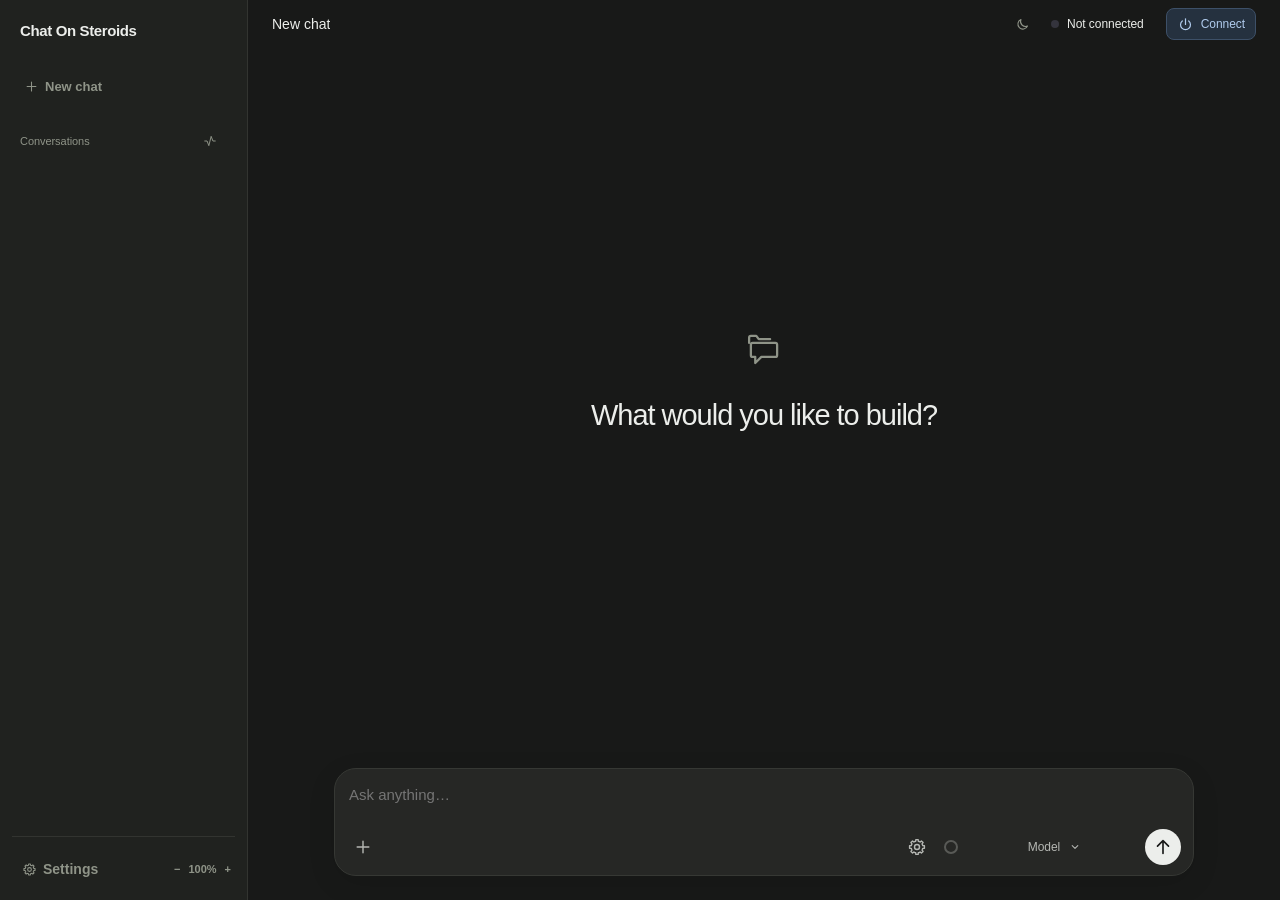
<file: src/renderer/index.html>
<!doctype html>
<html lang="en" data-theme="dark">
  <head>
    <meta charset="utf-8" />
    <title>Chat On Steroids</title>
    <link rel="stylesheet" href="./styles.css" />
  </head>
  <body>
    <!-- Icon sprite. Inline so there is no request and no font, and every glyph
         inherits currentColor. Stroke-based on a 24 grid; every <use> carries a
         viewBox or the browser shows the top-left corner of that grid. -->
    <svg class="sprite" aria-hidden="true">
      <defs>
        <!-- The product mark: the same folder-behind-a-message shape as the app and
             extension icons (scripts/make-icon.mjs), drawn in stroke for this grid. -->
        <g id="i-mark">
          <path d="M3.5 8.5V5.5a1 1 0 0 1 1-1h3.1L9 6.4h6.5" />
          <path
            d="M5.5 8.5h13a1 1 0 0 1 1 1v6a1 1 0 0 1-1 1h-8L7 20v-3.5H5.5a1 1 0 0 1-1-1v-6a1 1 0 0 1 1-1Z"
          />
        </g>
        <g id="i-bolt"><path d="M13 2 4 14h7l-1 8 9-12h-7l1-8Z" /></g>
        <g id="i-home"><path d="M4 11 12 4l8 7v8a1 1 0 0 1-1 1h-4v-6H9v6H5a1 1 0 0 1-1-1Z" /></g>
        <g id="i-steps"><path d="M8 6h12M8 12h12M8 18h12M4 6h.01M4 12h.01M4 18h.01" /></g>
        <g id="i-pulse"><path d="M3 12h4l3 8 4-16 3 8h4" /></g>
        <g id="i-folder"><path d="M3 7a1 1 0 0 1 1-1h5l2 2h8a1 1 0 0 1 1 1v9a1 1 0 0 1-1 1H4a1 1 0 0 1-1-1Z" /></g>
        <g id="i-image"><rect x="3" y="3" width="18" height="18" rx="3"/><circle cx="8" cy="8" r="1.5"/><path d="m4 17 5-5 4 4 3-3 4 4"/></g>
        <g id="i-plus"><path d="M12 5v14M5 12h14" /></g>
        <g id="i-eye">
          <path d="M2.5 12S6 5.5 12 5.5 21.5 12 21.5 12 18 18.5 12 18.5 2.5 12 2.5 12Z" />
          <circle cx="12" cy="12" r="3" />
        </g>
        <g id="i-pencil"><path d="M4 20h4L20 8l-4-4L4 16Z" /><path d="M14 6l4 4" /></g>
        <g id="i-monitor">
          <rect x="3" y="4" width="18" height="12" rx="1.5" /><path d="M9 20h6M12 16v4" />
        </g>
        <g id="i-globe"><circle cx="12" cy="12" r="9" /><ellipse cx="12" cy="12" rx="4" ry="9" /><path d="M3 12h18M5 7h14M5 17h14" /></g>
        <g id="i-terminal">
          <rect x="3" y="4" width="18" height="16" rx="2" /><path d="M7 9l3 3-3 3M13 15h4" />
        </g>
        <g id="i-power"><path d="M12 4v8" /><path d="M7.5 7a7 7 0 1 0 9 0" /></g>
        <g id="i-lock">
          <rect x="4.5" y="10.5" width="15" height="9.5" rx="2" /><path d="M8 10.5V8a4 4 0 0 1 8 0v2.5" />
        </g>
        <g id="i-copy"><rect x="8.5" y="8.5" width="11" height="11" rx="2" /><path d="M15.5 5.5h-11v11" /></g>
        <g id="i-retry"><path d="M4 10a8 8 0 1 1 1 8M4 4v6h6" /></g>
        <g id="i-check"><path d="M5 12.5 10 17.5 19 7" /></g>
        <g id="i-clock"><circle cx="12" cy="12" r="8" /><path d="M12 7v5l3 2" /></g>
        <g id="i-chev"><path d="M9.5 5.5 16 12l-6.5 6.5" /></g>
        <g id="i-out"><path d="M13 5h6v6" /><path d="M19 5 11 13" /><path d="M18 14.5V19H5V6h4.5" /></g>
        <g id="i-trash">
          <path d="M4.5 7h15M9.5 7V4.5h5V7M6.5 7l1 12.5h9L17.5 7" />
        </g>
        <g id="i-x"><path d="M6 6l12 12M18 6 6 18" /></g>
        <g id="i-ban"><circle cx="12" cy="12" r="8" /><path d="M6.3 6.3 17.7 17.7" /></g>
        <g id="i-play"><path d="M8 5.5 18.5 12 8 18.5Z" /></g>
        <g id="i-key"><circle cx="8" cy="12" r="3.5" /><path d="M11.5 12H20M17 12v3M20 12v2.5" /></g>
        <g id="i-sun">
          <circle cx="12" cy="12" r="4" />
          <path d="M12 2.5v2M12 19.5v2M2.5 12h2M19.5 12h2M5.2 5.2l1.4 1.4M17.4 17.4l1.4 1.4M18.8 5.2l-1.4 1.4M6.6 17.4l-1.4 1.4" />
        </g>
        <g id="i-moon"><path d="M20 14.5A8 8 0 0 1 9.5 4a8 8 0 1 0 10.5 10.5Z" /></g>
        <g id="i-chat">
          <path d="M4 5.5h16a1 1 0 0 1 1 1v8.5a1 1 0 0 1-1 1h-8.5L7 19.5V16H4a1 1 0 0 1-1-1V6.5a1 1 0 0 1 1-1Z" />
        </g>
        <g id="i-search"><circle cx="11" cy="11" r="6" /><path d="M15.4 15.4 20 20" /></g>
        <g id="i-gear">
          <circle cx="12" cy="12" r="3" />
          <polygon points="18.560,9.283 18.918,10.403 20.889,10.592 20.889,13.408 18.918,13.597 18.560,14.717 18.021,15.762 19.281,17.290 17.290,19.281 15.762,18.021 14.717,18.560 13.597,18.918 13.408,20.889 10.592,20.889 10.403,18.918 9.283,18.560 8.238,18.021 6.710,19.281 4.719,17.290 5.979,15.762 5.440,14.717 5.082,13.597 3.111,13.408 3.111,10.592 5.082,10.403 5.440,9.283 5.979,8.238 4.719,6.710 6.710,4.719 8.238,5.979 9.283,5.440 10.403,5.082 10.592,3.111 13.408,3.111 13.597,5.082 14.717,5.440 15.762,5.979 17.290,4.719 19.281,6.710 18.021,8.238" />
        </g>
      </defs>
    </svg>

    <div class="app" data-screen="chat">
      <aside class="sidebar">
        <button class="btn" id="backToChat" type="button" hidden>← Back to chat</button>
        <div class="sidebar-brand"><span class="mark"><svg class="ico" viewBox="0 0 24 24"><use href="#i-mark" /></svg></span><strong>Chat On Steroids</strong></div>
        <button class="btn new-chat" id="newChat" type="button"><svg class="ico" viewBox="0 0 24 24"><use href="#i-plus" /></svg>New chat</button>
      <nav id="tabs" aria-label="Settings navigation" hidden>
        <button class="is-sel" data-tab="home" type="button">
          <svg class="ico" viewBox="0 0 24 24"><use href="#i-home" /></svg>Workspace
        </button>
        <button data-tab="usage" type="button"><svg class="ico" viewBox="0 0 24 24"><use href="#i-pulse" /></svg>Usage</button>
<button data-tab="setup" type="button">
          <svg class="ico" viewBox="0 0 24 24"><use href="#i-steps" /></svg>Setup
          <span class="badge" id="setupBadge" hidden></span>
        </button>
        <button data-tab="settings" type="button">
          <svg class="ico" viewBox="0 0 24 24"><use href="#i-chat" /></svg>Agents &amp; automation
        </button>
        <button data-tab="activity" type="button">
          <svg class="ico" viewBox="0 0 24 24"><use href="#i-pulse" /></svg>Activity
        </button>
      </nav>          <section class="sidebar-sessions">
            <h2>
              Conversations
              <span class="acts">
                <button class="btn project-add" id="addProject" type="button" title="Add a project folder" aria-label="Add a project folder">+</button>
                <button class="btn" id="chatRefresh" type="button">
                  <svg class="ico" viewBox="0 0 24 24"><use href="#i-pulse" /></svg>Refresh
                </button>
              </span>
            </h2>
            <div class="scroll">
              <div id="sessionList"></div>
              <p class="empty" id="sessionsEmpty" hidden>
                Nothing recorded yet. Turn on recording in Settings, pair the Chrome extension,
                and this fills up as you work in ChatGPT.
              </p>
            </div>
            <p class="foot" id="sessionsFoot"></p>
          </section>

        <div class="sidebar-bottom"><button class="btn" id="workspaceSettings" type="button"><svg class="ico" viewBox="0 0 24 24"><use href="#i-gear" /></svg>Settings</button><span class="zoom-controls"><button class="btn" id="zoomOut" type="button" aria-label="Zoom out">−</button><button class="btn" id="zoomReset" type="button" title="Reset zoom">100%</button><button class="btn" id="zoomIn" type="button" aria-label="Zoom in">+</button></span></div>
      </aside>
      <!-- ------------------------------------------------------------ header -->
      <header>
        <span id="chatTitle">New chat</span>
        <span class="mark"><svg class="ico" viewBox="0 0 24 24"><use href="#i-mark" /></svg></span>
        <span class="title">
          Chat On Steroids
          <span id="headerSub">Not set up yet</span>
        </span>
        <span class="state">
          <button class="btn btn-icon" id="themeBtn" type="button" title="Switch to dark mode">
            <svg class="ico" viewBox="0 0 24 24"><use href="#i-moon" id="themeIcon" /></svg>
          </button>
          <!-- Only ever visible with a downloaded, digest-checked update waiting. This app
               lives in the tray and is closed to it, so "installs the next time you start it"
               can mean days. This is the press that means now. -->
          <button class="btn btn-install" id="installUpdate" type="button" hidden>
            <svg class="ico" viewBox="0 0 24 24"><use href="#i-bolt" /></svg>
            <span>Install update</span>
          </button>
          <span class="live" id="live">
            <span class="dot"></span>
            <span id="liveState">Not connected</span>
            <em id="liveNote"></em>
          </span>
          <button class="power off" id="connectBtn" type="button">
            <svg class="ico" viewBox="0 0 24 24"><use href="#i-power" /></svg>
            <span id="connectLabel">Connect</span>
          </button>
        </span>
      </header>

      <!-- Everything this app knows about being out of date, in one line. Painted from
           state.update plus the extension version the bridge already reports; see
           src/main/update.ts. Hidden whenever there is nothing to say. -->
      <div class="notice" id="updateNotice" hidden>
        <svg class="ico" viewBox="0 0 24 24"><use href="#i-bolt" /></svg>
        <span id="updateText"></span>
        <button class="btn btn-quiet" id="updateGet" type="button" hidden>Get it</button>
        <button class="btn btn-quiet" id="updateInstall" type="button" hidden>Install now</button>
      </div>

      <main>
        <section class="panel usage-panel" data-panel="usage">
          <div class="settings-heading"><span class="eyebrow">YOUR ACTIVITY</span><h1>Usage</h1><p>Model availability and the work recorded in this workspace.</p></div>
          <p class="muted usage-status" id="usageStatus" role="status">Calculating recorded tool usage…</p><div class="usage-summary" id="usageSummary"></div>
          <section class="usage-section"><h2>Token activity per day</h2><div id="usageHeatmap" class="usage-heatmap"></div><p class="muted">Estimated context processed per tool call · last 52 weeks</p></section>
          <section class="usage-section"><h2>Cost estimate per day</h2>
            <details id="usageFormulaDetails"><summary>Edit cost formula</summary>
            <p id="usageFormula" class="muted"></p>
            <p class="muted">Automatic baselines use Standard short-context cached-input prices, checked 5 September 2026: <a href="https://developers.openai.com/api/docs/models/gpt-5.6-sol" target="_blank" rel="noopener noreferrer">GPT-5.6 Sol</a>, <a href="https://developers.openai.com/api/docs/models/gpt-6-astra" target="_blank" rel="noopener noreferrer">GPT-6 Astra</a>, <a href="https://developers.openai.com/api/docs/models/gpt-5.5" target="_blank" rel="noopener noreferrer">GPT-5.5</a>. These are editable cost comparisons, not actual bills.</p>
            <label class="setting"><span class="setting-text"><b>Context times unique tool calls, divided by</b><em>Changes estimated tokens and costs.</em></span><input id="usageDivisor" aria-label="Usage token divisor" type="number" min="0.01" step="0.01" value="2" /></label>
            <label class="setting"><span class="setting-text"><b>Cached-input cost multiplier</b><em>Applied after each model's cached-input rate.</em></span><input id="usageMultiplier" aria-label="Cached-input cost multiplier" type="number" min="0" step="0.01" value="1.2" /></label>
            <div id="usageRates"></div></details>
            <p id="usageCost" class="muted">Set per-model cached-input rates to compare costs.</p><div id="usageDays"></div>
          </section>
          <section class="usage-section"><h2>Remaining usage per model <button class="btn" id="refreshUsage" type="button">Refresh</button></h2><p class="muted">Reported by ChatGPT. Shared pools and feature quotas are listed separately. Missing data means not reported.</p><div id="modelUsage"></div></section>
        </section>
        <!-- ============================================================ Home -->
        <section class="panel" data-panel="home">
          <div class="settings-heading"><h1>Workspace</h1><p>Choose what ChatGPT can access and keep your connection healthy.</p></div>
          <div class="top">
            <!-- ------------------------------------------------- permissions -->
            <section class="card">
              <h2>
                Permissions
                <span class="acts">
                  <button class="btn" id="readOnlyBtn" type="button">
                    <svg class="ico" viewBox="0 0 24 24"><use href="#i-lock" /></svg>Read-only
                  </button>
                </span>
              </h2>
              <div class="scroll">
                <div id="groups"></div>
                <div class="desktop-access" id="desktopAccess" hidden>
                  <strong id="desktopAccessTitle">Desktop access needs attention</strong>
                  <p id="desktopAccessDetail"></p>
                  <button class="btn btn-solid" id="requestDesktopAccessibility" type="button">Request Accessibility</button>
                  <button
                    class="btn"
                    id="openDesktopScreen"
                    type="button"
                    data-link="x-apple.systempreferences:com.apple.preference.security?Privacy_ScreenCapture"
                  >Open Screen Recording settings</button>
                  <button
                    class="btn"
                    id="openDesktopAccessibility"
                    type="button"
                    data-link="x-apple.systempreferences:com.apple.preference.security?Privacy_Accessibility"
                  >Open Accessibility settings</button>
                </div>
              </div>
            </section>

            <!-- ----------------------------------------------------- folders -->
            <section class="card" id="foldersCard">
              <h2>
                Folders
                <span class="acts">
                  <button class="btn" id="addFolder" type="button">
                    <svg class="ico" viewBox="0 0 24 24"><use href="#i-plus" /></svg>Add
                  </button>
                </span>
              </h2>
              <div class="scroll">
                <div id="rootList"></div>
                <p class="empty" id="rootsEmpty">
                  Nothing shared yet. Press Add or drop a folder here. ChatGPT sees short names
                  like <code>/project</code> — your real system paths are never sent.
                </p>
              </div>
            </section>

            <!-- ------------------------------------------------------ health -->
            <section class="card">
              <h2>
                Health
                <span class="acts">
                  <button class="btn" id="runChecks" type="button">
                    <svg class="ico" viewBox="0 0 24 24"><use href="#i-pulse" /></svg>
                    <span id="runChecksLabel">Run checks</span>
                  </button>
                </span>
              </h2>
              <div class="scroll">
                <div class="big">
                  <div><b id="bigHandshake">—</b><span>verified link</span></div>
                  <div><b id="bigRequest">—</b><span>last ChatGPT call</span></div>
                </div>
                <div class="facts" id="facts"></div>
                <div class="checks" id="checksBox" hidden>
                  <div class="checks-head">
                    <strong id="checksSummary"></strong>
                    <button class="btn btn-quiet" id="closeChecks" type="button">
                      <svg class="ico" viewBox="0 0 24 24"><use href="#i-x" /></svg>
                    </button>
                  </div>
                  <ul id="checkList"></ul>
                </div>
              </div>
            </section>
          </div>

          <!-- ---------------------------------------------------- activity -->
          <section class="card">
            <h2>
              Activity
              <span class="acts">
                <span class="problems" id="homeProblems" hidden></span>
                <button class="btn" id="copyLog" type="button">
                  <svg class="ico" viewBox="0 0 24 24"><use href="#i-copy" /></svg>Copy
                </button>
              </span>
            </h2>
            <div class="scroll feed" id="homeFeed"></div>
          </section>
        </section>

        <!-- =========================================================== Setup -->
        <section class="panel scroll" data-panel="setup">
          <div class="sheet">
            <div class="settings-heading"><h1>Setup</h1><p>Connect your workspace to ChatGPT.</p></div>
            <div class="lede">
              <p>
                Six steps, once. Custom MCP apps need ChatGPT <strong>Developer mode</strong> on the
                web. Full write/modify MCP is currently available to Business, Enterprise and Edu;
                Pro custom MCP is limited to read/fetch access.
              </p>
              <button class="btn" id="wizExpand" type="button" hidden>Show all steps</button>
            </div>

            <ol class="wizard" id="wizard">
              <!-- 1 -->
              <li class="step" data-step="folder">
                <div class="step-mark">
                  <svg class="ico tick" viewBox="0 0 24 24"><use href="#i-check" /></svg>
                </div>
                <div class="step-body">
                  <h3>Pick a folder to share</h3>
                  <p>
                    Nothing outside the folders you approve is reachable. Do this first — the tunnel
                    will not start with nothing to serve.
                  </p>
                  <div class="step-actions">
                    <button class="btn btn-solid" id="wizAddFolder" type="button">
                      <svg class="ico" viewBox="0 0 24 24"><use href="#i-folder" /></svg>Choose folder
                    </button>
                    <button class="btn" id="wizManageFolders" type="button">Manage folders</button>
                    <span class="chosen" id="wizFolders">None yet</span>
                  </div>
                </div>
              </li>

              <!-- 2 -->
              <li class="step" data-step="tunnel">
                <div class="step-mark">
                  <svg class="ico tick" viewBox="0 0 24 24"><use href="#i-check" /></svg>
                </div>
                <div class="step-body">
                  <h3>Create a tunnel</h3>
                  <p>
                    Open <strong>Tunnels</strong> on the OpenAI platform and create one. Pick the
                    <strong>same workspace you use in ChatGPT</strong> — a tunnel in another
                    workspace will not show up later. Then copy its ID.
                  </p>
                  <div class="step-actions">
                    <button
                      class="btn btn-solid"
                      type="button"
                      data-link="https://platform.openai.com/settings/organization/tunnels"
                    >
                      <svg class="ico" viewBox="0 0 24 24"><use href="#i-out" /></svg>Open Tunnels
                    </button>
                  </div>
                  <div class="field">
                    <label for="tunnelId">Tunnel ID — Core connector</label>
                    <input
                      id="tunnelId"
                      type="text"
                      spellcheck="false"
                      placeholder="tunnel_0123456789abcdef0123456789abcdef"
                    />
                  </div>
                  <!-- Desktop is a second connector in ChatGPT, so on this method it needs a
                       second tunnel of its own. Hidden unless desktop permissions are on, so
                       nobody is asked to create a tunnel for a feature they never enabled. -->
                  <div class="field" id="desktopTunnelField" hidden>
                    <label for="desktopTunnelId">Tunnel ID — Desktop connector <span class="tag">optional</span></label>
                    <input
                      id="desktopTunnelId"
                      type="text"
                      spellcheck="false"
                      placeholder="tunnel_0123456789abcdef0123456789abcdef"
                    />
                    <p class="hint">
                      Screen and mouse/keyboard control are a separate connector, so they need a
                      second tunnel. Create another one and paste its ID here. Leave it empty to
                      keep desktop control off in ChatGPT.
                    </p>
                  </div>
                </div>
              </li>

              <!-- 3 -->
              <li class="step" data-step="key">
                <div class="step-mark">
                  <svg class="ico tick" viewBox="0 0 24 24"><use href="#i-check" /></svg>
                </div>
                <div class="step-body">
                  <h3>Create an API key</h3>
                  <p>
                    Create a key of type <strong>Restricted</strong> and give it only
                    <strong>Tunnels: Read</strong> and <strong>Tunnels: Use</strong>. Leave
                    everything else on <em>None</em>. Copy it once — the platform will not show it
                    again.
                  </p>
                  <div class="step-actions">
                    <button
                      class="btn btn-solid"
                      type="button"
                      data-link="https://platform.openai.com/settings/organization/api-keys"
                    >
                      <svg class="ico" viewBox="0 0 24 24"><use href="#i-out" /></svg>Open API keys
                    </button>
                  </div>
                  <div class="field">
                    <label for="apiKey">Tunnel API key</label>
                    <input id="apiKey" type="password" spellcheck="false" placeholder="sk-…" autocomplete="off" />
                    <p class="hint" id="apiKeyState"></p>
                    <div class="step-actions">
                      <button class="btn" id="removeApiKey" type="button">Remove stored API key</button>
                    </div>
                  </div>
                </div>
              </li>

              <!-- 4 -->
              <li class="step" data-step="connect">
                <div class="step-mark">
                  <svg class="ico tick" viewBox="0 0 24 24"><use href="#i-check" /></svg>
                </div>
                <div class="step-body">
                  <h3>Start the tunnel</h3>
                  <p id="backgroundRunningCopy">
                    Leave it running while you use the connector. It stays available when you close
                    the window.
                  </p>
                  <div class="step-actions">
                    <button class="btn btn-solid" id="wizConnect" type="button">Connect</button>
                    <span class="chosen" id="wizStatus"></span>
                  </div>
                </div>
              </li>

              <!-- 5 -->
              <li class="step" data-step="chatgpt">
                <div class="step-mark">
                  <svg class="ico tick" viewBox="0 0 24 24"><use href="#i-check" /></svg>
                </div>
                <div class="step-body">
                  <h3>Add it in ChatGPT</h3>
                  <p>
                    Turn on <strong>Developer mode</strong> in ChatGPT — currently under
                    <em>Settings → Apps → Advanced settings</em>, with workspace-managed plans
                    also exposing custom apps from their Apps area. Then create one app per card
                    below — the required one, plus the optional desktop one if you want it. Each
                    card is a separate app in ChatGPT:
                  </p>
                  <ul class="ticks">
                    <li>Use the exact name and description from the card — copy them, do not invent your own.</li>
                    <li id="chatgptConn"></li>
                    <li>
                      For authentication, scroll to the very bottom and pick
                      <strong>No authentication</strong>. This app is protected by a secret address,
                      not by a login.
                    </li>
                  </ul>
                  <!-- One card per connector. The name and description are what ChatGPT matches
                       on when it decides whether to load a connector's tools at all, so both are
                       given as copyable text rather than described. -->
                  <div class="connectors" id="connectorCards"></div>
                  <div class="plugin-permission-step">
                    <strong>Before you start: choose “Allow all actions”</strong>
                    <p>In ChatGPT, open Settings → Plugins (or Apps), select this plugin, and set its action permissions to <b>Allow all actions</b>. Repeat for the Desktop plugin if you added it.</p>
                    <p>This lets ChatGPT use the plugin without asking for each action. Otherwise, approval prompts can pause Goal, Loop and agent tasks. Your folder and tool permissions in this app still apply.</p>
                  </div>
                  <div class="step-actions">
                    <button class="btn btn-solid" type="button" data-link="https://chatgpt.com/#settings/Apps">
                      <svg class="ico" viewBox="0 0 24 24"><use href="#i-out" /></svg>Open Apps
                    </button>
                    <span class="chosen" id="wizChatgpt"></span>
                  </div>
                </div>
              </li>

              <!-- 6 -->
              <!--
                The extension is setup, not settings. It is what lets this app see which chat a
                tool call came from, so the timeline, Compact & resume and sub-agents are all
                dark without it — which made "buried in a settings pane behind a gear" exactly
                the wrong place for the one-time instructions.
              -->
              <li class="step" data-step="browser">
                <div class="step-mark">
                  <svg class="ico tick" viewBox="0 0 24 24"><use href="#i-check" /></svg>
                </div>
                <div class="step-body">
                  <h3>Add the Chrome extension</h3>
                  <p>
                    Open <code>chrome://extensions</code>, turn on <strong>Developer mode</strong>,
                    choose <strong>Load unpacked</strong> and pick the folder the button opens. It
                    pairs with this app by itself — there is no code to type.
                  </p>
                  <p class="hint is-required">
                    <strong>Required for sub-agents:</strong> the companion extension must be loaded
                    and connected in ChatGPT. Without it, Chat On Steroids cannot identify, open or
                    coordinate worker chats.
                  </p>
                  <div class="step-actions">
                    <button class="btn btn-solid" id="bridgeFolder" type="button">
                      <svg class="ico" viewBox="0 0 24 24"><use href="#i-folder" /></svg>Open extension folder
                    </button>
                    <button
                      class="btn"
                      id="bridgeDownload"
                      type="button"
                    >
                      <svg class="ico" viewBox="0 0 24 24"><use href="#i-out" /></svg>Download extension ZIP
                    </button>
                    <button class="btn" id="bridgeUnpair" type="button">Disconnect browser</button>
                    <span class="chosen" id="bridgeState"></span>
                  </div>
                  <p class="hint" id="extensionPath"></p>
                </div>
              </li>
            </ol>

            <details class="advanced">
              <summary>
                <svg class="ico sum-chev" viewBox="0 0 24 24"><use href="#i-chev" /></svg>
                Advanced — method, program, startup
              </summary>

              <div class="field">
                <label for="tunnelKind">Method</label>
                <select id="tunnelKind">
                  <option value="openai">OpenAI Secure MCP Tunnel (recommended)</option>
                  <option value="cloudflared">Cloudflare quick tunnel</option>
                  <option value="manual">Local only — I run my own tunnel</option>
                </select>
                <p class="hint" id="methodHint"></p>
              </div>

              <div class="field">
                <label for="binaryPath">Tunnel program</label>
                <div class="row-inline">
                  <input id="binaryPath" type="text" spellcheck="false" placeholder="Bundled with this app" readonly />
                  <button class="btn btn-solid" id="pickBinary" type="button">Browse…</button>
                </div>
                <p class="hint" id="binaryState"></p>
              </div>

              <div class="field">
                <label class="inline"><input type="checkbox" id="autoConnect" /> Connect automatically at startup</label>
                <label class="inline"><input type="checkbox" id="minimizeToTray" /> <span id="minimizeToTrayCopy">Keep running when closed</span></label>
                <label class="inline" id="privacyScreenshotsSetting"><input type="checkbox" id="privacyScreenshots" /> Privacy screenshots: default to the active window instead of the whole monitor</label>
                <label class="inline"><input type="checkbox" id="developerMode" /> Developer mode: show turn boundaries and recovery events</label>
              </div>
            </details>
          </div>
        </section>

        <!-- ============================================================ Chat -->
        <section class="panel is-active" data-panel="chat">
          <!-- --------------------------------------------------- sessions -->
          <!-- ------------------------------------------------ session body -->
          <!-- The main session grid keeps transcript scrolling separate from the composer. -->
          <section class="card is-session">
            <button id="chatSettingsBtn" type="button" hidden>Chat settings</button>
            <div class="subhead">
              <span class="seg" id="chatView" hidden>
                <button class="is-sel" data-view="timeline" type="button">Timeline</button>
                <button data-view="compact" type="button">Handoff</button>
              </span>
              <span class="subhead-note" id="chatState"></span>

            </div>

            <div class="scroll" id="chatBody">
              <!-- timeline -->
              <div class="view" data-view="timeline">
                <!-- Only shown while a multi-agent run has agents in this session. -->
                <div class="seg" id="chatAgentFilter" hidden></div>
                <div id="timeline"></div>
                <div id="inputQueue" class="input-queue" aria-live="polite"></div>
                <p class="empty" id="timelineEmpty">
                  <svg class="ico welcome-mark" viewBox="0 0 24 24"><use href="#i-mark" /></svg><span>What would you like to build?</span>
                </p>
              </div>

              <!-- the brief the last compaction left behind -->
              <div class="view" data-view="compact" hidden>
                <div class="pane">
                  <h3 id="handoffHead" hidden>
                    Latest handoff
                    <button class="btn" id="copyHandoff" type="button" hidden>
                      <svg class="ico" viewBox="0 0 24 24"><use href="#i-copy" /></svg>Copy
                    </button>
                  </h3>
                  <div id="handoffBox"></div>
                </div>
              </div>

              <!--
                Settings, and only settings that change behaviour.

                Three rows. Everything that used to be explained in six paragraphs here is
                either a fact about where files go - which belongs in the docs, not in a
                property sheet - or a threshold that now has exactly one number instead of
                three overlapping ones. The pairing instructions moved into Setup, where
                the rest of the once-only work already lives.
              -->
              <div class="view" data-view="settings" hidden>
                <div class="settings-heading"><h1>Agents &amp; automation</h1><p>Fine-tune your workspace and the way your agents work.</p><label class="sr-only" for="settingsSearch">Search settings</label><input id="settingsSearch" type="search" placeholder="Search settings…" /></div>
                <p id="settingsSearchEmpty" class="muted" role="status" hidden>No settings match your search.</p>
                <h2 class="settings-section-title">Continuation sources</h2>
                <div class="pane">
                  <div class="setting"><span class="setting-text"><b>Goal response source</b><em>API is the most reliable. Offline uses completion markers and 200 prepared messages.</em></span><select id="goalBackend"><option value="api">API key · Most reliable</option><option value="chatgpt">Separate ChatGPT chat</option><option value="templates">Offline · No API cost</option></select></div>
                  <div class="setting"><span class="setting-text"><b>Loop response source</b><em>Loop keeps going until you switch it off.</em></span><select id="loopBackend"><option value="api">API key · Most reliable</option><option value="chatgpt">Separate ChatGPT chat</option></select></div>
                  <div class="setting"><span class="setting-text"><b>Goal, Loop and Plan model</b><em>Model for ChatGPT-generated messages and plans. Select GPT-5.6 and High below for planning.</em></span><select id="helperModel" aria-label="Goal, Loop and Plan model"></select></div>
                  <div class="setting"><span class="setting-text"><b>Goal, Loop and Plan reasoning</b><em>Used with the ChatGPT model above; independent from API reasoning.</em></span><select id="helperReasoning" aria-label="Goal, Loop and Plan reasoning"></select></div>
                  <label class="setting"><span class="setting-text"><b>Include tool details in Goal and handoffs</b><em>Goal receives recorded tool arguments and results. Handoff briefs retain tool details.</em></span><input id="goalIncludeToolCalls" type="checkbox" /></label>
                  </div>
                <h2 class="settings-section-title">Keep the turn open</h2>
                <div class="pane">
                  <label class="setting"><span class="setting-text"><b>Plan generation</b><em>Create staged tasks. ChatGPT uses the Goal, Loop and Plan model above; API uses the model and reasoning in API provider settings.</em></span><select id="planBackend"><option value="chatgpt">ChatGPT</option><option value="api">API provider</option></select></label>
                  <label class="setting"><span class="setting-text"><b>Session finish</b><em>Ask Astra to keep the turn open for your next instruction. Tool changes refresh the connector automatically after 20 seconds.</em></span><input id="finishTool" type="checkbox" /></label>
                  <div class="setting"><span class="setting-text"><b>When ChatGPT is wrapping up</b><em>Automatic follow-ups use your Loop instructions and selected Loop source.</em></span><select id="finishAction"><option value="notify">Notify me · Write or Generate Goal</option><option value="goal">Generate and inject Goal</option></select></div>
                  <div class="setting"><span class="setting-text"><b>Requested notice</b><em>A request to the model, not a guaranteed countdown.</em></span><select id="finishLeadMinutes"><option value="3">3 minutes</option><option value="5">5 minutes</option></select></div>
                  </div>
                <h2 class="settings-section-title">Connector instructions</h2>
                <div class="pane">
                  <div class="field">
                    <label for="mcpInstructions">Your own instructions</label>
                    <textarea id="mcpInstructions" rows="6" maxlength="4000" spellcheck="false" placeholder="e.g. Always run the test suite before saying a change works."></textarea>
                    <p class="hint">Added to the end of what each connector tells ChatGPT about itself, marked as yours. Kept across app updates. Leave empty for none.</p>
                  </div>
                  <p class="muted">ChatGPT reads connector instructions once, when it loads the tools, so a change reaches an existing conversation only after the connector is loaded again.</p>
                </div>
                <h2 class="settings-section-title">ChatGPT models</h2>
                <div class="pane">
                  <div class="setting"><span class="setting-text"><b>Available ChatGPT models</b><em id="chatModelStatus">Read model choices from your account.</em></span><button class="btn" id="refreshChatModels" type="button">Refresh</button></div>
                  <div class="setting"><span class="setting-text"><b>Default sub-agent model</b><em>Confirmed in ChatGPT before a worker starts.</em></span><select id="workerModel"><option value="" disabled>No observed choices</option></select></div>
                  <div class="setting"><span class="setting-text"><b>Default sub-agent reasoning</b><em>Selected independently from the model.</em></span><select id="workerReasoning"><option value="" disabled>No observed choices</option></select></div>
                  </div>
                <h2 class="settings-section-title">Browser & history</h2>
                <div class="pane">
                  <label class="setting"><span class="setting-text"><b>Background chats</b><em>Keep app-created ChatGPT tabs in the background.</em></span><input id="backgroundChats" type="checkbox" /></label>
                  <label class="setting"><span class="setting-text"><b>Browser only</b><em>Do not open tabs for automatic plugin refresh or chat recovery. Explicit new chats, workers and Reload models still work.</em></span><input id="browserOnly" type="checkbox" /></label>
                  <p class="muted">Sleeping and finished worker tabs can close after one minute; their conversations remain reusable. Other idle app chats close above your worker limit. Active turns and unsent drafts stay open.</p>
                  <label class="setting"><span class="setting-text"><b>Overwrite ChatGPT tool rows</b><em>Show recorded local activity in the ChatGPT page.</em></span><input id="browserOverwrite" type="checkbox" disabled /></label>
                  <label class="setting"><span class="setting-text"><b>Show durations in ChatGPT</b><em>Uses the same preference as the extension popup.</em></span><input id="browserDurations" type="checkbox" disabled /></label>
                  <div class="setting"><span class="setting-text"><b>Browser preferences</b><em id="browserPreferencesStatus" role="status">Refresh to read the browser's current preferences.</em></span><button id="browserPreferencesRefresh" class="btn" type="button">Refresh browser preferences</button></div>
                  <div class="setting">
                    <span class="setting-text">
                      <b>Keep recordings</b>
                      <em>Then delete them. 0 keeps everything. Recording itself is a permission.</em>
                    </span>
                    <input id="sessRetain" class="num" type="number" min="0" max="3650" step="1" />
                    <span class="unit">days</span>
                  </div>
                  <div class="setting">
                    <span class="setting-text">
                      <b>Compact automatically</b>
                      <em id="autoCompactHint"></em>
                    </span>
                    <input id="autoCompactTokens" class="num" type="number" min="10000" max="4000000" step="10000" />
                    <span class="unit">tokens</span>
                    <span class="sw"><input type="checkbox" id="autoCompact" /><i></i></span>
                  </div>
                  </div>
                <h2 class="settings-section-title">API provider</h2>
                <div class="pane">
                  <div class="field">
                    <label for="goalKey">OpenRouter API key</label>
                    <input id="goalKey" type="password" spellcheck="false" placeholder="sk-or-v1-…" autocomplete="off" />
                    <p class="hint" id="goalKeyState"></p>
                    <div class="step-actions">
                      <button class="btn" id="goalKeyRemove" type="button">Remove stored key</button>
                      <button class="btn" type="button" data-link="https://openrouter.ai/settings/keys">
                        <svg class="ico" viewBox="0 0 24 24"><use href="#i-out" /></svg>Open OpenRouter keys
                      </button>
                    </div>
                  </div>
                  <div class="setting">
                    <span class="setting-text">
                      <b>Model</b>
                      <em id="goalModelName"></em>
                    </span>
                    <button class="btn" id="goalPick" type="button">Select model</button>
                  </div>

                  <div class="field" id="goalModels" hidden>
                    <div id="goalModelList" class="goal-models"></div>
                    <p class="hint" id="goalModelsState"></p>
                    <div class="step-actions">
                      <button class="btn" id="goalMore" type="button">Load 20 more</button>
                    </div>
                  </div>

                  <div class="setting">
                    <span class="setting-text">
                      <b>Reasoning</b>
                      <em>Default lets the provider decide, which is right for nearly every model. The rest cost more and take longer.</em>
                    </span>
                    <select id="goalReasoning">
                      <option value="default">Default</option>
                      <option value="minimal">Minimal</option>
                      <option value="low">Low</option>
                      <option value="medium">Medium</option>
                      <option value="high">High</option>
                    </select>
                  </div>

                  </div>
                <h2 class="settings-section-title">Continuation prompts</h2>
                <div class="pane">
                  <div class="setting">
                    <span class="setting-text">
                      <b>Goal prompt, no task</b>
                      <em>Reads the goal from your messages and stops when it is complete.</em>
                    </span>
                    <button class="btn" id="goalPromptEdit" type="button">Edit prompt</button>
                  </div>

                  <div class="field goal-prompt" id="goalPromptPanel" hidden>
                    <label for="goalPrompt">Goal prompt, no task</label>
                    <textarea id="goalPrompt" rows="14" spellcheck="false"></textarea>
                    <p class="hint">Saved when you leave the editor. Keep <code>NO_REPLY</code> as the exact stop response.</p>
                    <div class="step-actions">
                      <button class="btn" id="goalPromptReset" type="button">Restore default</button>
                    </div>
                  </div>

                  <div class="setting">
                    <span class="setting-text">
                      <b>Goal prompt, with a task</b>
                      <em>Uses the objective saved in the chat controls. Stops when every requirement is met.</em>
                    </span>
                    <button class="btn" id="goalObjectivePromptEdit" type="button">Edit prompt</button>
                  </div>

                  <div class="field goal-prompt" id="goalObjectivePromptPanel" hidden>
                    <label for="goalObjectivePrompt">Goal prompt, with a task</label>
                    <textarea id="goalObjectivePrompt" rows="14" spellcheck="false"></textarea>
                    <p class="hint">Saved when you leave the editor. Keep <code>NO_REPLY</code> as the exact stop response.</p>
                    <div class="step-actions">
                      <button class="btn" id="goalObjectivePromptReset" type="button">Restore default</button>
                    </div>
                  </div>

                  <div class="setting">
                    <span class="setting-text">
                      <b>Loop prompt</b>
                      <em>Writes the next instruction after each answer, until you turn Loop off.</em>
                    </span>
                    <button class="btn" id="goalLoopPromptEdit" type="button">Edit prompt</button>
                  </div>

                  <div class="field goal-prompt" id="goalLoopPromptPanel" hidden>
                    <label for="goalLoopPrompt">Loop prompt</label>
                    <textarea id="goalLoopPrompt" rows="14" spellcheck="false"></textarea>
                    <p class="hint">Saved when you leave the editor. There is no stop response here - the app refuses one and asks again.</p>
                    <div class="step-actions">
                      <button class="btn" id="goalLoopPromptReset" type="button">Restore default</button>
                    </div>
                  </div>

                  </div>
                <h2 class="settings-section-title">Workers & recovery</h2>
                <div class="pane">
                  <div class="setting">
                    <span class="setting-text">
                      <b>Sub-agent workers</b>
                      <em>Requires the Chrome extension to be loaded and connected. This sets the most worker chats one run may open.</em>
                    </span>
                    <input id="maWorkers" class="num" type="number" min="1" max="8" step="1" />
                    <span class="unit">max</span>
                  </div>

                  <label class="setting">
                    <span class="setting-text">
                      <b>Allow unattributed calls</b>
                      <em>Run self-contained calls even when the extension cannot prove which chat sent them. Activity stays visible as Unattributed.</em>
                    </span>
                    <input id="allowUnattributedCalls" type="checkbox" />
                  </label>

                  <label class="setting">
                    <span class="setting-text">
                      <b>Recover other chats’ tabs</b>
                      <em>Restore missing or unresponsive work chats. Goal and Loop chats recover automatically.</em>
                    </span>
                    <input id="recoverAgentTabs" type="checkbox" />
                  </label>

                  <div id="swarmList"></div>
                  <div class="step-actions">
                    <button class="btn" id="swarmReset" type="button">Clear swarm</button>
                  </div>
                </div>
              </div>
            </div>
            <div class="composer-dock" id="composerDock"><div id="recoveryStatus" role="status" hidden></div><div id="taskPlanPreview" aria-label="Plan stages" hidden></div><div id="finishQueue" aria-label="Queued tasks" hidden></div><div id="activeGoalRow" hidden></div></div>
            <form class="composer" id="composer">
              <label class="sr-only" for="chatInput">Message ChatGPT</label>
              <div id="composerImages" class="composer-images" hidden></div><textarea id="chatInput" rows="1" maxlength="16000" placeholder="Ask anything…"></textarea>
              <div class="composer-toolbar">
                <details class="composer-menu" id="attachmentMenu">
                  <summary aria-label="Add attachments" title="Add attachments"><svg class="ico" viewBox="0 0 24 24" aria-hidden="true"><use href="#i-plus" /></svg></summary>
                  <div class="composer-popover">
                    <button id="attachImages" type="button"><svg class="ico" viewBox="0 0 24 24"><use href="#i-image" /></svg>Add photos &amp; files</button>
                    <button id="composerFolder" type="button"><svg class="ico" viewBox="0 0 24 24"><use href="#i-folder" /></svg>Share a folder</button>
                  </div>
                </details>
                <div class="composer-options">
                  <details class="composer-menu" id="composerSettings">
                    <summary aria-label="Chat options" title="Chat options"><svg class="ico" viewBox="0 0 24 24"><use href="#i-gear" /></svg></summary>
                    <div class="composer-popover">
                      <div class="automation-switch" id="automationSwitch" role="radiogroup" aria-label="Chat mode">
                        <button type="button" role="radio" aria-checked="true" data-mode="off" data-keep-menu="true">Off</button>
                        <button type="button" role="radio" aria-checked="false" data-mode="goal" data-keep-menu="true">Goal</button>
                        <button type="button" role="radio" aria-checked="false" data-mode="loop" data-keep-menu="true">Loop</button>
                        </div><select hidden id="chatAutomation" aria-label="Chat automation"><option value="off">Off</option><option value="goal">Goal</option><option value="loop">Loop</option></select>
              <div id="sessionControls" hidden>
                <div class="session-controls-menu">
                  <label for="sessionObjective">This chat's goal</label>
                  <textarea id="sessionObjective" rows="3" maxlength="16000" placeholder="What should this chat achieve?"></textarea>
                  <button id="saveSessionObjective" data-keep-menu="true" type="button"><svg class="ico" viewBox="0 0 24 24" aria-hidden="true"><use href="#i-check" /></svg><span>Save task</span></button>
                  <select hidden id="sessionObjectiveMode" aria-label="Goal behavior"><option value="goal">Goal · stop when complete</option><option value="loop">Loop · keep going</option></select>
                  <button id="createPlan" type="button"><svg class="ico" viewBox="0 0 24 24"><use href="#i-chat" /></svg><span>Create plan</span></button>
                  <button id="queueAtFinish" type="button" hidden><svg class="ico" viewBox="0 0 24 24" aria-hidden="true"><use href="#i-clock" /></svg><span>Queue at Session finish</span></button>
                  <button id="compactSession" type="button"><svg class="ico" viewBox="0 0 24 24" aria-hidden="true"><use href="#i-copy" /></svg><span>Compact &amp; resume</span></button>
                  <button id="cancelCompaction" type="button" hidden><svg class="ico" viewBox="0 0 24 24" aria-hidden="true"><use href="#i-x" /></svg><span>Cancel compaction</span></button>
                  <p id="sessionControlStatus" role="status"></p>
                </div>
              </div>
                    </div>
                  </details>
                <div class="context-meter" id="contextMeter">
                  <button type="button" id="contextMeterButton" aria-label="Estimated session context" aria-expanded="false" aria-controls="contextMeterInfo">
                    <svg viewBox="0 0 16 16" aria-hidden="true"><circle class="context-track" cx="8" cy="8" r="6"/><circle id="contextMeterArc" cx="8" cy="8" r="6" stroke-dasharray="0 37.7"/></svg>
                  </button>
                  <div id="contextMeterInfo" role="tooltip">Session context · estimated</div>
                </div>
                </div>
                <details class="composer-menu model-menu" id="modelMenu">
                  <summary><span id="composerModelLabel">Model</span><svg class="ico picker-chevron" viewBox="0 0 20 20" aria-hidden="true"><path d="m6 8 4 4 4-4" fill="none" stroke="currentColor" stroke-width="1.5" stroke-linecap="round" stroke-linejoin="round" /></svg></summary>
                  <div class="composer-popover">
                    <div class="power-header"><div class="power-caption"><strong id="composerPowerTitle">Choose a level</strong><span id="composerPowerModel">Observed models</span></div><button class="btn model-reload" id="refreshComposerModels" data-keep-menu="true" type="button" title="Reload ChatGPT models" aria-label="Reload ChatGPT models"><svg class="ico" viewBox="0 0 24 24" aria-hidden="true"><path d="M20 7v5h-5M20 12a8 8 0 1 0-2 5M20 7l-3 3" fill="none" stroke="currentColor" stroke-width="1.7" stroke-linecap="round" stroke-linejoin="round" /></svg></button>
                    </div><p id="composerModelStatus" class="muted" role="status" hidden></p>
                    <div id="composerModelChoices" role="group" aria-label="Model"></div><div id="composerPowerChoices" role="group" aria-label="Thinking effort"></div><label hidden>Model<select id="composerModel" aria-label="ChatGPT model"><option value="" disabled>No observed choices</option></select></label>
                    <label hidden>Reasoning<select id="composerReasoning" aria-label="Reasoning effort"><option value="" disabled>No observed choices</option></select></label>
                  </div>
                </details>
                <button class="btn" id="generateFinishGoal" type="button" hidden>Generate Goal</button>
                <div class="send-control">
                  <div class="send-options" id="sendOptions" hidden>
                    <div class="delivery-choices" role="radiogroup" aria-label="Message delivery">
                      <button type="button" role="radio" aria-checked="true" data-delivery="auto">Inject now<svg class="ico" aria-hidden="true"><use href="#i-check" /></svg></button>
                      <button type="button" role="radio" aria-checked="false" data-delivery="after-turn"><span id="afterTurnLabel">After this turn</span><svg class="ico" aria-hidden="true"><use href="#i-check" /></svg></button>
                    </div>
                    <select id="sendMode" aria-label="Message delivery" hidden><option value="auto">Send</option><option value="after-turn">After this turn</option></select>
                  </div>
                  <button class="send-button" id="chatSend" type="submit" aria-label="Send message"><svg viewBox="0 0 24 24" aria-hidden="true"><path d="M12 19V5m-6 6 6-6 6 6" fill="none" stroke="currentColor" stroke-width="1.8" stroke-linecap="round" stroke-linejoin="round" /></svg></button>
                </div>
              </div>
              <p id="composerStatus" role="status" aria-live="polite"></p>
            </form>
            <p class="foot" id="chatFoot" hidden></p>
          </section>
        </section>

        <!-- ======================================================== Activity -->
        <section class="panel" data-panel="activity">
          <section class="card">
            <h2>
              Activity
              <span class="acts">
                <span class="seg" id="logAgentFilter" hidden></span>
                <span class="seg" id="logFilter">
                  <button class="is-sel" data-filter="all" type="button">All</button>
                  <button data-filter="bad" type="button">Problems</button>
                </span>
                <span class="problems" id="logProblems" hidden></span>
                <button class="btn" id="copyLogJson" type="button">
                  <svg class="ico" viewBox="0 0 24 24"><use href="#i-copy" /></svg>JSON
                </button>
                <button class="btn" id="copyLogText" type="button">
                  <svg class="ico" viewBox="0 0 24 24"><use href="#i-copy" /></svg>Text
                </button>
              </span>
            </h2>
            <div class="scroll feed" id="fullFeed"></div>
            <!-- Whether this app and its extension are current, in the panel people open to
                 find out what is going on. Green when there is nothing to do, red when a check
                 or a download failed; hidden until GitHub has answered. -->
            <p class="upline" id="updateLine" hidden></p>
            <p class="foot" id="versionLine"></p>
          </section>
        </section>
      </main>

      <!-- --------------------------------------------------------------- nav -->

    </div>

    <script type="module" src="./main.ts"></script>
  </body>
</html>
</file>
<file: src/renderer/styles.css>
/* ---------------------------------------------------------------------------
   One monochrome design, in two weights of the same idea.

   There is no brand colour. Structure is carried by tone alone — the page, a card
   lifted a step off it, a hairline, and three levels of grey text — so the only
   things that ever gain colour are the two that mean something is wrong or
   something is alive: red for a failure, green for a running tunnel. Everything
   else is ink on paper, or paper on ink.

   Dark is the default and the one the app was drawn for: near-black ground,
   charcoal cards, white as the accent. Light is the same geometry inverted.

   Corners are generous and consistent — every surface picks one of five radii and
   nothing invents its own — because a window this dense reads as calmer when the
   shapes agree with each other.

   The window prefers 1080x700 but can shrink to the current display and can be resized,
   so long content scrolls inside its own panes rather than growing or clipping the page.
   --------------------------------------------------------------------------- */

:root {
  --page: #f4f4f5;
  --card: #fff;
  --ink: #0c0c0e;
  --soft: #56565e;
  --faint: #8b8b94;
  --line: #e7e7ea;
  --hover: #f0f0f2;
  --sunk: #f7f7f8;
  /* Switch track, control outline, and the raised knob / selected segment. */
  --track: #d7d7dc;
  --edge: #dcdce1;
  --raise: #fff;

  /* The accent is ink. Kept under the old name so every rule below is one design. */
  --blue: #0c0c0e;
  --wash: #eeeef0;
  --blue-line: #d9d9de;
  --accent: #486f9d;
  --accent-wash: #eaf1f9;
  --accent-edge: #cad9eb;

  --green: #1f7a4d;
  --green-wash: #eef6f1;
  --green-line: #cfe4d8;

  --red: #b4262c;
  --red-wash: #fbf0f0;
  --red-line: #eccdcd;

  /* Card lift. Barely there on paper, absent in the dark theme below. */
  --lift: 0 1px 1px rgb(12 12 14 / 3%), 0 10px 26px -18px rgb(12 12 14 / 22%);
  /* The switch knob has to read against its own track in both states, and the track
     flips from grey to full ink when it is on - so the knob needs two values, not one. */
  --knob-off: #fff;
  --knob-on: #fff;
  /* Focus ring, derived from the ink so it is one rule in both themes. */
  --ring: color-mix(in srgb, var(--ink) 16%, transparent);

  /* Five radii, and nothing else. */
  --r-xs: 6px;
  --r-sm: 10px;
  --r-md: 14px;
  --r-lg: 18px;
  --r-xl: 24px;
  --pill: 999px;

  --mono: "Cascadia Mono", Consolas, "Courier New", monospace;
}

/*
 * Dark is an explicit choice, stored in settings and applied by script — it is never
 * inherited from Windows. The structure is identical; only these values change, so a
 * colour used anywhere below is correct in both themes without a second rule.
 */
:root[data-theme='dark'] {
  --page: #181918;
  --card: #262725;
  --ink: #eceeeb;
  --soft: #b5b7b3;
  --faint: #8f9488;
  --line: #323430;
  --hover: #30322f;
  --sunk: #20221f;
  --track: #34343d;
  --edge: #363834;
  --raise: #292932;

  --blue: #f4f4f6;
  --wash: #1c1c22;
  --blue-line: #34343d;
  --accent: #b0cbed;
  --accent-wash: #25313f;
  --accent-edge: #3d5068;

  --green: #63c795;
  --green-wash: #10201a;
  --green-line: #24402f;

  --red: #ef8a8a;
  --red-wash: #241416;
  --red-line: #4a262a;

  /* No drop shadow in the dark: the hairline is the edge, and a black shadow on a
     black page is only mud. */
  --lift: none;
  --knob-off: #74747e;
  --knob-on: #0c0c0e;
}

* {
  box-sizing: border-box;
  margin: 0;
}

html,
body {
  height: 100%;
  overflow: hidden;
}

body {
  background: var(--page);
  color: var(--ink);
  font: 14px/1.5 -apple-system, BlinkMacSystemFont, "Segoe UI", sans-serif;
  letter-spacing: -0.004em;
  -webkit-font-smoothing: antialiased;
}

.sprite {
  display: none;
}

/* Author display rules outrank the UA's [hidden], and several things here are
   hidden by setting .hidden from script. Make the attribute win. */
[hidden] {
  display: none !important;
}

.ico {
  width: 17px;
  height: 17px;
  flex: 0 0 auto;
  stroke: currentColor;
  fill: none;
  stroke-width: 1.7;
  stroke-linecap: round;
  stroke-linejoin: round;
}

code {
  font-family: var(--mono);
  font-size: 0.92em;
}

/* The whole window: header, an optional notice, one scrolling middle, nav. Nothing else
   grows. A column rather than fixed grid rows, because the notice between the header and
   `main` appears and disappears: with a three-row template its row was the one that had to
   stretch, so a visible notice pushed `main` into an auto row sized to its whole content -
   the banner clipped to a sliver and the panels overflowing the window under it. In a column
   only `main` flexes, and the count of siblings above it stops mattering. */
.app {
  height: 100%; display: grid;
  grid-template-columns: 248px minmax(0, 1fr);
  grid-template-rows: auto auto minmax(0, 1fr);
  background: var(--page);
}
.app > header { grid-column: 2; grid-row: 1; }
.app > .notice { grid-column: 2; grid-row: 2; }
.app > main { grid-column: 2; grid-row: 3; min-width: 0; }
.sidebar { grid-column: 1; grid-row: 1 / -1; display: flex; flex-direction: column; min-height: 0; background: var(--sunk); border-right: 1px solid var(--line); padding: 20px 12px 10px; }
.sidebar-brand { display: flex; align-items: center; gap: 11px; padding: 0 8px 24px; }
.sidebar-brand strong { font-size: 15px; font-weight: 600; letter-spacing: -.025em; }
.sidebar-brand strong span { display: block; color: var(--faint); font-size: 11px; font-weight: 400; letter-spacing: .01em; }
.sidebar-brand .mark { display: none; }
.sidebar .new-chat { padding: 10px 12px; justify-content: flex-start; background: transparent; border: 0; border-radius: 8px; margin-bottom: 10px; font-size: 13px; }
.sidebar .new-chat:hover { background: var(--hover); }
.sidebar-sessions { display: flex; flex-direction: column; flex: 1; min-height: 0; margin-top: 4px; }
.sidebar-sessions > .scroll { flex: 1; }
.sidebar-sessions h2 { font-size: 10px; padding: 10px 8px; }
.sidebar-sessions .foot { border: 0; padding: 12px 8px; font-size: 10px; }
.sidebar-bottom { border-top: 1px solid var(--line); padding-top: 12px; display: flex; align-items: center; justify-content: space-between; }
.zoom-controls { display: flex; align-items: center; }
.zoom-controls .btn { padding: 4px; font-size: 11px; }
.sr-only { position: absolute; width: 1px; height: 1px; padding: 0; overflow: hidden; clip-path: inset(50%); white-space: nowrap; }

/* ------------------------------------------------------------------ header */

header {
  display: flex;
  align-items: center;
  gap: 12px;
  min-height: 48px;
  padding: 8px 18px;
  border-bottom: 1px solid var(--line);
}

.mark {
  display: grid;
  place-items: center;
  width: 32px;
  height: 32px;
  border-radius: var(--r-md);
  background: var(--ink);
  color: var(--page);
}

.title {
  font-size: 14px;
  font-weight: 600;
  letter-spacing: -0.015em;
}

.title span {
  display: block;
  font-size: 11px;
  font-weight: 400;
  color: var(--faint);
  font-family: var(--mono);
}

.state {
  margin-left: auto;
  display: flex;
  align-items: center;
  gap: 14px;
}

/* The honest status line: a colour, a word, and how old the proof is. */
.live {
  display: flex;
  align-items: center;
  gap: 8px;
  font-size: 12.5px;
  font-weight: 600;
}

.live .dot {
  width: 8px;
  height: 8px;
  border-radius: 50%;
  background: var(--track);
}

.live em {
  font-style: normal;
  font-weight: 400;
  color: var(--faint);
  font-variant-numeric: tabular-nums;
}

.live.is-connected .dot {
  background: var(--green);
}

.live.is-busy .dot {
  background: var(--soft);
  animation: blink 1.1s ease-in-out infinite;
}

.live.is-offline .dot,
.live.is-error .dot {
  background: var(--red);
}

.live.is-error {
  color: var(--red);
}

@keyframes blink {
  50% {
    opacity: 0.25;
  }
}

/* Quiet blue connection actions; the status dot carries connection health. */
.power {
  display: inline-flex;
  align-items: center;
  gap: 7px;
  border: 1px solid var(--accent-edge);
  border-radius: var(--pill);
  padding: 8px 17px;
  font: inherit;
  font-size: 12.5px;
  font-weight: 600;
  letter-spacing: -0.005em;
  cursor: pointer;
  background: var(--accent-wash);
  color: var(--accent);
  transition: background 140ms ease, border-color 140ms ease;
}

.power.is-running {
  background: var(--accent-wash);
  color: var(--accent);
  border-color: var(--accent-edge);
}

.power:hover:not(:disabled) {
  filter: brightness(0.975);
}

/* Darkening a dark wash does nothing; lift it instead. */
:root[data-theme='dark'] .power:hover:not(:disabled) {
  filter: brightness(1.35);
}

.power:disabled {
  opacity: 0.45;
  cursor: default;
}

/* ------------------------------------------------------------------ panels */

main {
  flex: 1 1 auto;
  min-height: 0;
  display: grid;
  grid-template-rows: minmax(0, 1fr);
}

.panel {
  display: none;
  min-height: 0;
}

.panel.is-active {
  display: grid;
}

/* Workspace is a settings page: a single readable column. */
[data-panel='home'] {
  display: none; overflow-y: auto; align-content: start; gap: 26px;
  padding: 52px max(28px, calc((100% - 760px) / 2)) 64px;
}
[data-panel='home'].is-active { display: block; }
[data-panel='home'] .top { display: grid; grid-template-columns: minmax(0, 1fr); gap: 28px; }
[data-panel='home'] .card { margin-bottom: 28px; min-height: 0; overflow: visible; }
[data-panel='home'] .scroll { overflow: visible; }
[data-panel='home'] #homeFeed { max-height: 220px; overflow: auto; }

[data-panel='activity'] {
  padding: 12px 14px 14px;
  grid-template-rows: minmax(0, 1fr);
}

[data-panel='setup'].is-active {
  display: block;
  overflow: hidden auto;
}

.top {
  display: grid;
  grid-template-columns: 1.15fr 1fr 1fr;
  gap: 12px;
  min-height: 0;
}

/* ------------------------------------------------------------------- cards */

.card {
  background: var(--card);
  border: 1px solid var(--line);
  border-radius: var(--r-md);
  box-shadow: var(--lift);
  display: grid;
  grid-template-rows: auto minmax(0, 1fr);
  min-height: 0;
  overflow: hidden;
}

.card.drop-target {
  outline: 2px dashed var(--line);
  outline-offset: -6px;
}

.card > h2 {
  display: flex;
  align-items: center;
  gap: 8px;
  min-height: 45px;
  padding: 12px 15px 9px;
  font-size: 10.5px;
  font-weight: 600;
  letter-spacing: 0.11em;
  text-transform: uppercase;
  color: var(--faint);
}

/* Everything after the title lives in one right-aligned cluster.
   `flex: none` is what actually keeps a primary action on screen: without it the cluster
   is allowed to shrink below its content and the last button is clipped away. */
.acts {
  margin-left: auto;
  display: flex;
  align-items: center;
  gap: 4px;
  flex: none;
}

/* The title yields; the actions do not. */
.card > h2 > span:first-child {
  min-width: 0;
  overflow: hidden;
  text-overflow: ellipsis;
  white-space: nowrap;
}

/* The slim navigation row under a card header. */
.subhead {
  display: flex;
  align-items: center;
  gap: 8px;
  padding: 0 16px 10px;
  min-width: 0;
}

.subhead-note {
  min-width: 0;
  overflow: hidden;
  text-overflow: ellipsis;
  white-space: nowrap;
  font-size: 11px;
  font-weight: 600;
  letter-spacing: 0;
  text-transform: none;
  color: var(--faint);
}

.subhead-note.is-live {
  color: var(--blue);
}

.subhead-note.is-bad {
  color: var(--red);
}

/* The one action in this card a user is most likely to want. */
.btn.is-primary {
  border-color: color-mix(in srgb, var(--blue) 55%, var(--edge));
  color: var(--blue);
}

/* Vertical only. Nothing in this app may scroll sideways: long values are cut
   with an ellipsis instead, so a card never hides half a line off to the right. */
.scroll {
  overflow: hidden auto;
  min-height: 0;
  scrollbar-width: thin;
  scrollbar-color: var(--edge) transparent;
}

.empty {
  padding: 4px 14px 14px;
  font-size: 12px;
  color: var(--faint);
}

/* -------------------------------------------------------------- quiet button */

.btn {
  display: inline-flex;
  align-items: center;
  gap: 6px;
  border: 0;
  background: none;
  color: var(--faint);
  border-radius: var(--pill);
  padding: 5px 10px;
  font: inherit;
  font-size: 12px;
  font-weight: 550;
  cursor: pointer;
  transition: background 0.14s, color 0.14s;
}

.btn:hover:not(:disabled) {
  background: var(--hover);
  color: var(--ink);
}

.btn:disabled {
  opacity: 0.45;
  cursor: default;
}

.btn .ico {
  width: 15px;
  height: 15px;
}

.btn.is-on {
  background: var(--ink);
  color: var(--page);
}

.btn-solid {
  background: var(--sunk);
  border: 1px solid var(--line);
  color: var(--ink);
  padding: 7px 13px;
  font-size: 12.5px;
}

.btn-solid:hover:not(:disabled) {
  background: var(--hover);
}

.btn-quiet {
  padding: 2px 4px;
}

.btn-icon {
  padding: 7px;
}

/* A two-button segmented control, used for the log filter. */
.seg {
  display: inline-flex;
  gap: 2px;
  padding: 3px;
  border-radius: var(--pill);
  background: var(--sunk);
  border: 1px solid var(--line);
}

.seg button {
  border: 0;
  background: none;
  border-radius: var(--pill);
  padding: 4px 11px;
  font: inherit;
  font-size: 11px;
  font-weight: 600;
  letter-spacing: 0;
  text-transform: none;
  color: var(--faint);
  cursor: pointer;
}

.seg button:hover {
  color: var(--ink);
}

.seg button.is-sel {
  background: var(--ink);
  color: var(--page);
}

.problems {
  font-size: 11px;
  font-weight: 600;
  letter-spacing: 0;
  text-transform: none;
  color: var(--red);
  background: var(--red-wash);
  border-radius: var(--pill);
  padding: 2px 8px;
}

/* The one button in the header that asks for something rather than reporting it. Ink, the
   single accent this design has, so a waiting update reads as an action next to Connect. */
.btn-install {
  background: var(--ink);
  color: var(--page);
  padding: 8px 14px;
  font-size: 12.5px;
  font-weight: 600;
}

.btn-install:hover:not(:disabled) {
  background: var(--ink);
  color: var(--page);
  filter: brightness(1.35);
}

:root[data-theme='dark'] .btn-install:hover:not(:disabled) {
  filter: brightness(0.86);
}

/* ----------------------------------------------------------------- notice */

.notice {
  display: flex;
  align-items: center;
  gap: 8px;
  padding: 8px 18px;
  font-size: 12px;
  color: var(--ink);
  background: var(--wash);
  border-bottom: 1px solid var(--line);
}

.notice .ico {
  flex: none;
  color: var(--blue);
}

.notice span {
  flex: 1;
  min-width: 0;
}

/* ------------------------------------------------------------- permissions */

.perm + .perm {
  border-top: 1px solid var(--line);
}

/* The row is a container, not a control: the name expands the group, the switch
   turns it on. Two separate targets, so neither click can mean the other. */
.perm-head {
  display: flex;
  align-items: center;
  gap: 12px;
  padding: 10px 16px;
}

.perm-head:hover {
  background: var(--hover);
}

.perm-main {
  flex: 1;
  min-width: 0;
  display: flex;
  align-items: center;
  gap: 11px;
  padding: 0;
  border: 0;
  background: none;
  font: inherit;
  color: inherit;
  text-align: left;
  cursor: pointer;
}

.perm-main > .ico:first-child {
  color: var(--faint);
}

.perm.is-on .perm-main > .ico:first-child {
  color: var(--ink);
}

.perm-main b {
  font-size: 13.5px;
  font-weight: 550;
  display: block;
}

.perm-main em {
  font-style: normal;
  font-size: 11.5px;
  color: var(--faint);
}

.perm.is-on .perm-main em {
  color: var(--soft);
}

.perm-main .chev {
  width: 13px;
  height: 13px;
  color: var(--faint);
  transition: transform 0.15s;
}

.perm.is-open .perm-main .chev {
  transform: rotate(90deg);
}

.perm.is-locked {
  opacity: 0.55;
}

/* The switch. A real checkbox underneath, so the keyboard still works. */
.sw {
  margin-left: auto;
  flex: 0 0 auto;
  position: relative;
  width: 34px;
  height: 20px;
}

.sw input {
  position: absolute;
  inset: 0;
  margin: 0;
  opacity: 0;
  cursor: pointer;
}

.sw i {
  position: absolute;
  inset: 0;
  border-radius: var(--pill);
  background: var(--track);
  transition: background 0.15s;
  pointer-events: none;
}

.sw i::after {
  content: '';
  position: absolute;
  inset: 2px auto 2px 2px;
  width: 16px;
  border-radius: 50%;
  background: var(--knob-off);
  box-shadow: 0 1px 2px rgb(0 0 0 / 22%);
  transition: transform 0.15s, background 0.15s;
}

.sw input:checked + i {
  background: var(--blue);
}

.sw input:checked + i::after {
  transform: translateX(14px);
  background: var(--knob-on);
}

.sw input:indeterminate + i {
  background: var(--blue-line);
}

.sw input:indeterminate + i::after {
  transform: translateX(7px);
}

.sw input:focus-visible + i {
  outline: 2px solid var(--ink);
  outline-offset: 2px;
}

.sw input:disabled + i {
  opacity: 0.5;
}

/* Individual tools, revealed one group at a time so nothing else moves.
   The left inset lines the rows up under the group's title rather than under its icon; the
   other three sides match the header's own 14/9, so the block sits square inside the card
   instead of being pushed against its right edge. */
.tools {
  display: none;
  padding: 2px 16px 10px;
}

.perm.is-open .tools {
  display: grid;
  gap: 2px;
}

/* One capability checkbox inside a permission group.
   Scoped to `.tools` on purpose. This used to be a bare `.tool`, which also matched the
   expanded tool call in the Chat timeline — a `<details class="tool">` further down this
   file that never sets `display` of its own. That made the timeline's `<details>` a flex
   container, so its `<summary>` and its `.raw` body became siblings laid out side by side:
   the arguments/result panel appeared pinned to the right edge of the card and clipped,
   instead of opening underneath the row it belongs to. */
.tools .tool {
  /* Two columns — the box, then everything else — rather than a flex row. Both are the same
     picture when a row has a checkbox; the grid is what makes the rows *without* one line up,
     because the text column starts in the same place whether or not the first cell is filled.
     The flex version had to reproduce that with a padding of 28 + 14 + 10 worked out by hand,
     which is the sort of arithmetic that quietly stops matching the moment a number above
     changes. */
  display: grid;
  grid-template-columns: 14px 1fr;
  /* Centred on the row, not pinned to its first line. These rows are two lines — a name and
     a sentence explaining it — and a box parked against the top of the taller ones made the
     column of ticks read as ragged even though every row was the same width. */
  align-items: center;
  gap: 10px;
  padding: 8px 12px 8px 30px;
  border: 0;
  border-radius: var(--r-sm);
  font-size: 12.5px;
  color: var(--soft);
  cursor: pointer;
}

/* The row is the target, so it says so. Replaces the per-row hairline, which drew a box
   around text that was never a container and left four stacked outlines in a group. */
.tools .tool:hover {
  background: var(--hover);
}

.tools .tool input {
  appearance: none;
  margin: 0;
  width: 14px;
  height: 14px;
  flex: 0 0 auto;
  border: 1.5px solid var(--edge);
  border-radius: var(--r-xs);
  background: var(--card);
  display: grid;
  place-items: center;
  cursor: pointer;
}

.tools .tool input:checked {
  background: var(--blue);
  border-color: var(--blue);
}

/* The tick: two borders of an empty box, turned. `place-items: center` on the box above
   already puts it in the middle, and a rotation is about the element's own centre, so it
   stays there — the nudge this used to carry only moved it back off again. */
.tools .tool input:checked::after {
  content: '';
  width: 7px;
  height: 4px;
  border: 1.6px solid var(--page);
  border-top: 0;
  border-right: 0;
  transform: rotate(-45deg);
}

.tools .tool input:disabled {
  opacity: 0.45;
  cursor: default;
}

.tools .tool strong {
  font-weight: 550;
  color: var(--ink);
}

.tools .tool em {
  display: block;
  font-style: normal;
  font-size: 11.5px;
  color: var(--faint);
}

/* Informational rows inside the Sub-agents group. The group has one master exposure
   switch, so drawing six fake per-tool checkboxes would imply controls that do not exist. */
.tools .tool.is-static {
  cursor: default;
}

/* Nothing in the checkbox column, so the text starts in the second one and lands exactly
   where a ticked row's text does, without a padding computed to match. */
.tools .tool.is-static span {
  grid-column: 2;
}

.tools .tool.is-static:hover {
  background: none;
}

/* The tools this group actually publishes, named as the model sees them. Set apart from
   the rows above because it is a fact about the connector, not another thing to tick. */
.tool-names {
  display: flex;
  flex-wrap: wrap;
  gap: 5px;
  margin: 5px 0 1px 30px;
}

.tool-names code {
  padding: 2px 8px;
  border-radius: var(--pill);
  background: var(--sunk);
  border: 1px solid var(--line);
  color: var(--faint);
  font-size: 10.5px;
}

/* ----------------------------------------------------------------- folders */

.root {
  display: flex;
  align-items: center;
  gap: 9px;
  padding: 9px 20px;
  font-size: 13px;
}

.root + .root {
  border-top: 1px solid var(--line);
}

.root > .ico {
  color: var(--faint);
  width: 15px;
  height: 15px;
}

.root b {
  font-weight: 600;
  color: var(--blue);
}

.root-rename {
  width: 150px;
  min-width: 0;
  padding: 4px 7px;
  border: 1px solid var(--blue);
  border-radius: 6px;
  background: var(--panel);
  color: var(--text);
  font: inherit;
}

.root span {
  margin-left: auto;
  color: var(--faint);
  font-size: 11.5px;
  max-width: 58%;
  overflow: hidden;
  text-overflow: ellipsis;
  white-space: nowrap;
}

.root .btn {
  margin-left: 0;
  padding: 3px 5px;
  opacity: 0;
}

.root:hover .btn,
.root:focus-within .btn {
  opacity: 1;
}

/* ------------------------------------------------------------------ health */

.big {
  display: flex;
  gap: 26px;
  padding: 3px 14px 12px;
}

.big b {
  display: block;
  font-size: 22px;
  font-weight: 650;
  letter-spacing: -0.02em;
  font-variant-numeric: tabular-nums;
  color: var(--blue);
}

.big b.is-cold {
  color: var(--faint);
}

.big b.is-bad {
  color: var(--red);
}

.big span {
  font-size: 11px;
  color: var(--faint);
}

/* The wiring, as plain facts. Nothing here is an action, so nothing is coloured. */
.facts {
  padding: 10px 14px 12px;
  display: grid;
  gap: 5px;
  font-size: 12px;
  color: var(--soft);
  border-top: 1px solid var(--line);
}

/* Both columns are allowed to shrink to nothing, so a long route or a long
   version string is cut short instead of widening the card. */
.fact {
  display: grid;
  grid-template-columns: minmax(0, auto) minmax(0, 1fr);
  gap: 10px;
  align-items: baseline;
}

.fact > span {
  overflow: hidden;
  text-overflow: ellipsis;
  white-space: nowrap;
}

.fact code {
  justify-self: end;
  max-width: 100%;
  color: var(--ink);
  font-size: 11.5px;
  overflow: hidden;
  text-overflow: ellipsis;
  white-space: nowrap;
}

.fact code.is-bad {
  color: var(--red);
}

/* Self-test results, in the same card as the facts they explain. */
.checks {
  border-top: 1px solid var(--line);
  padding: 10px 14px 12px;
}

.checks-head {
  display: flex;
  align-items: flex-start;
  gap: 8px;
  font-size: 12px;
  margin-bottom: 8px;
}

.checks-head strong {
  font-weight: 600;
}

.checks-head .btn {
  margin-left: auto;
}

.checks ul {
  list-style: none;
  padding: 0;
  display: grid;
  gap: 7px;
}

.check {
  display: flex;
  gap: 9px;
  font-size: 12px;
}

.check-mark {
  flex: 0 0 auto;
  width: 15px;
  height: 15px;
  margin-top: 1px;
  border-radius: 50%;
  display: grid;
  place-items: center;
  font-size: 9px;
  font-weight: 700;
  background: var(--sunk);
  color: var(--faint);
}

.check.is-ok .check-mark {
  background: var(--wash);
  color: var(--blue);
}

.check.is-bad .check-mark {
  background: var(--red-wash);
  color: var(--red);
}

.check.is-skipped .check-mark,
.check.is-not-run .check-mark {
  border: 1px solid var(--line);
  background: transparent;
  color: var(--faint);
}

.check strong {
  font-weight: 600;
  display: block;
}

.check p {
  color: var(--soft);
  font-size: 11.5px;
}

.check.is-bad strong {
  color: var(--red);
}

/* Live macOS TCC state from the in-process backend that will capture/control the desktop. */
.desktop-access {
  margin: 8px 10px 10px;
  padding: 10px;
  border: 1px solid color-mix(in srgb, var(--red) 35%, var(--line));
  border-radius: 9px;
  background: var(--red-wash);
  font-size: 11.5px;
}

.desktop-access strong {
  color: var(--red);
  font-size: 12px;
}

.desktop-access p {
  margin: 4px 0 8px;
  color: var(--soft);
  line-height: 1.4;
}

/* ---------------------------------------------------------------- activity
   Grey monospace, one line per event. The only colour is red, and only when
   something actually failed — so a red line is always worth looking at. */

.feed {
  padding: 4px 10px 10px;
  font-size: 11.5px;
  color: var(--soft);
  font-family: var(--mono);
}

.feed p {
  display: grid;
  grid-template-columns: 82px 132px minmax(0, 1fr);
  gap: 10px;
  min-height: 26px;
  align-items: baseline;
  padding: 4px 8px;
  border-radius: var(--r-xs);
}

.feed p:hover {
  background: var(--hover);
}

.feed time {
  color: var(--faint);
  font-variant-numeric: tabular-nums;
  flex: 0 0 auto;
}

/* A fixed column, so the subjects line up however long they are. */
.feed .what {
  color: var(--ink);
  font-weight: 600;
  overflow: hidden;
  text-overflow: ellipsis;
  white-space: nowrap;
}

.feed .rest {
  overflow-wrap: anywhere;
}

.feed .bad,
.feed .bad .what {
  color: var(--red);
}

.feed.only-bad p:not(.bad) {
  display: none;
}

[data-panel='activity'] .card {
  grid-template-rows: auto minmax(0, 1fr) auto;
}

.foot {
  padding: 7px 14px;
  border-top: 1px solid var(--line);
  font-size: 11px;
  color: var(--faint);
}

/* ------------------------------------------------------------------- setup */

.sheet {
  max-width: 720px;
  margin: 0 auto;
  padding: 20px 24px 32px;
}

.lede {
  font-size: 13px;
  color: var(--soft);
  margin-bottom: 18px;
  display: flex;
  align-items: flex-start;
  gap: 16px;
}

.lede p {
  flex: 1;
}

/*
 * Once every step is done, the instructions have served their purpose and only get
 * in the way of the one line that still changes — whether ChatGPT is actually using
 * this. Finished steps shrink to their title; the last step stays open because it
 * carries the live status. "Show all steps" brings the instructions back.
 */
.wizard.is-tidy .step.is-done {
  padding: 8px 0;
}

.wizard.is-tidy .step.is-done .step-body > :not(h3) {
  display: none;
}

.wizard.is-tidy .step.is-done[data-step='chatgpt'] {
  padding: 14px 0;
}

/* Folder access remains editable after onboarding has finished. */
.wizard.is-tidy .step.is-done[data-step='folder'] .step-body > .step-actions,
.wizard.is-tidy .step.is-done[data-step='chatgpt'] .step-body > .step-actions {
  display: flex;
}

/*
 * Exception to the collapse: a connector the app is publishing that ChatGPT has never
 * called is unfinished setup. Hiding its card would let an optional connector the user
 * switched on but never created look finished, which is the one state tidying must not
 * invent. The instructions still collapse — only the cards stay.
 */
.wizard.is-tidy .step.is-done[data-step='chatgpt'] .step-body > .connectors.has-unfinished {
  display: grid;
}

.wizard.is-tidy .step.is-done h3 {
  margin-bottom: 0;
}

.wizard {
  list-style: none;
  padding: 0;
  display: grid;
  gap: 2px;
}

.step {
  display: grid;
  grid-template-columns: 26px 1fr;
  gap: 13px;
  padding: 14px 0;
  border-top: 1px solid var(--line);
}

.step:first-child {
  border-top: 0;
}

.step-mark {
  width: 22px;
  height: 22px;
  margin-top: 1px;
  border-radius: 50%;
  border: 1.5px solid var(--line);
  display: grid;
  place-items: center;
  color: transparent;
}

.step-mark .tick {
  width: 13px;
  height: 13px;
  stroke-width: 2.4;
}

.step.is-done .step-mark {
  background: var(--ink);
  border-color: var(--ink);
  color: var(--page);
}

.step.is-current .step-mark {
  border-color: var(--blue);
  box-shadow: 0 0 0 3px var(--wash);
}

.step h3 {
  font-size: 14px;
  font-weight: 600;
  margin-bottom: 4px;
}

.step.is-done h3 {
  color: var(--soft);
}

.step p {
  font-size: 12.5px;
  color: var(--soft);
}

.step-actions {
  display: flex;
  align-items: center;
  gap: 10px;
  flex-wrap: wrap;
  margin-top: 10px;
}

.chosen {
  font-size: 12px;
  color: var(--faint);
}

/* A note that is telling you something is wrong has to read as louder than a hint. */
.chosen.is-warn {
  color: var(--red);
}

.ticks {
  margin: 8px 0 0 16px;
  padding: 0;
  font-size: 12.5px;
  color: var(--soft);
}

.ticks li {
  margin-bottom: 3px;
}

.field {
  margin-top: 12px;
  display: grid;
  gap: 6px;
}

.field > label {
  font-size: 11px;
  font-weight: 650;
  letter-spacing: 0.05em;
  text-transform: uppercase;
  color: var(--faint);
}

.field label.inline {
  display: flex;
  align-items: flex-start;
  gap: 8px;
  font-size: 12.5px;
  font-weight: 400;
  letter-spacing: 0;
  text-transform: none;
  color: var(--soft);
}

input[type='text'],
input[type='password'],
input[type='number'],
textarea,
select {
  width: 100%;
  padding: 8px 12px;
  border: 1px solid var(--edge);
  border-radius: var(--r-sm);
  background: var(--card);
  font: inherit;
  font-size: 13px;
  color: var(--ink);
}

input[type='text']:focus,
input[type='password']:focus,
input[type='number']:focus,
textarea:focus,
select:focus {
  outline: 0;
  border-color: var(--ink);
  box-shadow: 0 0 0 3px var(--ring);
}

textarea {
  min-height: 230px;
  resize: vertical;
  line-height: 1.45;
}

.goal-prompt textarea {
  font-family: ui-monospace, SFMono-Regular, Consolas, 'Liberation Mono', monospace;
  font-size: 12px;
}

input[readonly] {
  background: var(--sunk);
  color: var(--soft);
}

.row-inline {
  display: flex;
  gap: 8px;
}

.row-inline input {
  flex: 1;
  min-width: 0;
}

.row-inline .btn {
  flex: 0 0 auto;
}

.hint {
  font-size: 11.5px;
  color: var(--faint);
}

/* ---- connector cards (setup step 5) ------------------------------------ */

.plugin-permission-step { margin: 16px 0; padding: 14px 16px; border: 1px solid var(--accent); border-radius: 12px; background: var(--hover); }
.plugin-permission-step > strong { display: block; font-size: 15px; }
.plugin-permission-step p { margin: 8px 0 0; }
.connectors {
  display: grid;
  gap: 12px;
  margin-top: 12px;
}

.connector {
  border: 1px solid var(--line);
  border-radius: var(--r-lg);
  padding: 12px 14px 14px;
}

.connector-head {
  display: flex;
  align-items: center;
  gap: 8px;
  flex-wrap: wrap;
}

.connector-head h4 {
  margin: 0;
  font-size: 13.5px;
}

/* Description is long on purpose — it is the model's routing text, not a label. */
.connector .field > .row-inline input {
  font-size: 11.5px;
}

.tag {
  font-size: 10.5px;
  text-transform: uppercase;
  letter-spacing: 0.04em;
  color: var(--faint);
}

.pill {
  font-size: 11px;
  font-weight: 600;
  border-radius: var(--pill);
  padding: 1px 8px;
  border: 1px solid var(--line);
  color: var(--soft);
  margin-left: auto;
}

.pill.is-live {
  color: var(--green);
  border-color: var(--green);
}

.pill.is-error {
  color: var(--red);
  border-color: var(--red);
}

.advanced {
  margin-top: 20px;
  border: 1px solid var(--line);
  border-radius: var(--r-lg);
  padding: 0 14px;
}

.advanced summary {
  display: flex;
  align-items: center;
  gap: 8px;
  padding: 12px 0;
  font-size: 12.5px;
  font-weight: 600;
  cursor: pointer;
  list-style: none;
}

.advanced summary::-webkit-details-marker {
  display: none;
}

.advanced[open] summary {
  border-bottom: 1px solid var(--line);
  margin-bottom: 4px;
}

.sum-chev {
  transition: transform 0.15s;
  color: var(--faint);
}

.advanced[open] .sum-chev {
  transform: rotate(90deg);
}

.advanced .field:last-child {
  padding-bottom: 14px;
}

/* -------------------------------------------------------------------- chat
   Sessions on the left, one session on the right. The right card switches
   between three views rather than stacking them, because the window cannot
   grow and a timeline that shares the screen with a settings form reads as
   neither. */

[data-panel='chat'] {
  padding: 0;
  gap: 0;
  grid-template-columns: minmax(0, 1fr);
  grid-template-rows: minmax(0, 1fr);
}

/* Header, body, footer. The Sessions card is exactly this shape. */
[data-panel='chat'] .card {
  grid-template-rows: auto minmax(0, 1fr) auto;
}

/* The session card also carries a navigation row, so it is header, nav, body, footer.
   Sharing the three-row template above is what broke this panel: the track list was
   applied to the wrong children, `.subhead` took the flexible track and centred the view
   switcher in an empty card, and `.scroll` fell into an implicit auto row sized to its
   whole content — which is why the timeline painted over the header. Every child gets an
   explicit track; nothing here may rely on implicit rows. */
[data-panel='chat'] .card.is-session {
  grid-template-rows: auto minmax(0, 1fr) auto auto auto;
  background: var(--page); border: 0; border-radius: 0; box-shadow: none;
}
#chatBody { padding: 24px max(24px, calc((100% - 800px) / 2)); }
/* Keyed reconciliation owns the reader anchor; avoid a second browser adjustment. */
#chatBody { overflow-anchor: none; }
#timelineEmpty { min-height: 100%; display: flex; flex-direction: column; justify-content: center; align-items: center; gap: 24px; padding: 30px 12px 10vh; text-align: center; font-size: clamp(22px, 2.6vw, 29px); font-weight: 450; letter-spacing: -.035em; color: var(--ink); }
.welcome-mark { width: 42px; height: 42px; color: var(--faint); stroke-width: 1.3; }
#chatBody > [data-view='timeline']:has(#timelineEmpty:not([hidden])) { height: 100%; }
.card.is-session:has(#timelineEmpty:not([hidden])) > h2, .card.is-session:has(#timelineEmpty:not([hidden])) > .subhead { visibility: hidden; }
.card.is-session:has(#timelineEmpty:not([hidden])) #chatFoot { visibility: hidden; }
.composer { display: grid; grid-template-columns: 32px minmax(0, 1fr) auto auto 36px; align-items: center; gap: 8px; width: calc(100% - 48px); max-width: 860px; margin: 14px auto 24px; border: 1px solid var(--edge); border-radius: 22px; background: var(--card); padding: 14px 12px 10px; box-shadow: 0 8px 28px rgb(0 0 0 / 10%); }
.composer:focus-within { border-color: color-mix(in srgb, var(--ink) 22%, transparent); }
.composer textarea:focus { box-shadow: none; }
.composer textarea { grid-column: 1 / -1; grid-row: 1; width: 100%; min-height: 24px; max-height: 220px; resize: none; border: 0; outline: 0; background: transparent; color: var(--ink); font: inherit; font-size: 15px; line-height: 24px; padding: 0 2px 14px; }
.composer-toolbar { display: contents; }
.composer #attachmentMenu { grid-column: 1; grid-row: 2; }
.composer .composer-options { grid-column: 3; grid-row: 2; }
.composer #modelMenu { grid-column: 4; grid-row: 2; }
.composer .send-control { grid-column: 5; grid-row: 2; }
.composer #composerImages, .composer #composerStatus { grid-column: 1 / -1; }
.composer:has(#composerImages:not([hidden])) textarea { grid-row: 2; }
.composer:has(#composerImages:not([hidden])) #attachmentMenu, .composer:has(#composerImages:not([hidden])) .composer-options, .composer:has(#composerImages:not([hidden])) #modelMenu, .composer:has(#composerImages:not([hidden])) .send-control { grid-row: 3; }
.send-button { display: grid; place-items: center; padding: 0; border: 0; border-radius: 50%; width: 36px; height: 36px; background: var(--ink); color: var(--page); cursor: pointer; }
.send-button svg { width: 22px; height: 22px; }
.send-button:disabled { opacity: .4; cursor: default; }
#composerStatus:empty { display: none; }
#composerStatus { padding-top: 8px; font-size: 12px; color: var(--soft); }
.settings-heading { padding: 12px 0 32px; }
.settings-heading h1 { font-size: 30px; font-weight: 500; letter-spacing: -.04em; margin: 8px 0; }
.settings-heading p { color: var(--faint); margin-bottom: 24px; }
.eyebrow { color: #9dab81; letter-spacing: .16em; font-size: 10px; font-weight: 650; }
.worker-group { padding-left: 16px; margin: 0 0 6px; }
.worker-toggle { flex: none; width: 24px; height: 26px; display: grid; place-items: center; color: var(--faint); background: transparent; border: 0; padding: 0; cursor: pointer; border-radius: 5px; }
.worker-toggle .ico { width: 12px; height: 12px; transition: transform 140ms ease; }
.worker-toggle[aria-expanded="true"] .ico { transform: rotate(90deg); }
.worker-toggle:hover { color: var(--ink); }


#chatTitle {
  text-transform: none;
  letter-spacing: 0;
  font-size: 14px;
  font-weight: 500;
  color: var(--ink);
  max-width: 60%;
  min-width: 0;
  overflow: hidden;
  text-overflow: ellipsis;
  white-space: nowrap;
}
.app[data-screen='settings'] #chatTitle { display: none; }
.app > header .power { padding: 6px 10px; min-height: 32px; border-radius: 8px; font-size: 12px; font-weight: 500; }
.app > header .live { font-size: 12px; font-weight: 400; }
.subhead:has(#chatState:empty) { display: none; }
.card.is-session > .subhead { grid-row: 1; padding-inline: 24px; }
.card.is-session > #chatBody { grid-row: 2; padding-top: 12px; }
.card.is-session > .composer-dock { grid-row: 3; }
.card.is-session > #composer { grid-row: 4; }
.card.is-session > #chatFoot { grid-row: 5; }

/* ------------------------------------------------------- session list */

.sess { position: relative; display: flex; align-items: center; min-height: 36px; padding: 7px 10px; margin: 2px 0; border-radius: 8px; cursor: pointer; }
.sess:hover, .sess.is-sel { background: var(--hover); }
.sess-top { display: flex; align-items: center; gap: 8px; min-width: 0; flex: 1; }
.sess-top b { flex: 1; min-width: 0; overflow: hidden; text-overflow: ellipsis; white-space: nowrap; font-size: 14px; font-weight: 400; line-height: 22px; }
.session-status { flex: none; width: 7px; height: 7px; border-radius: 50%; background: var(--faint); }
.session-status.is-active, .session-status.is-working { width: 12px; height: 12px; background: transparent; border: 2px solid #4388ef40; border-top-color: #4388ef; animation: session-spin 900ms linear infinite; }
@keyframes session-spin { to { transform: rotate(360deg); } }
.session-status.is-failed { background: var(--red); }
.sess-actions { display: none; align-items: center; flex: none; gap: 1px; margin-left: 4px; }
.sess:hover .sess-actions, .sess:focus-within .sess-actions { display: flex; }
.sess-action { padding: 3px; border: 0; background: transparent; }
.sess-block.is-blocked { color: var(--red); }
.session-diagnostics { margin-top: 20px; color: var(--faint); }
.session-diagnostics > summary { padding: 8px 10px; cursor: pointer; font-size: 12px; }
.session-diagnostics .sess-top b { font-size: 13px; }

/* ---------------------------------------------------------- timeline */

#timeline {
  padding: 8px 0 10px;
}

.timeline-window-note {
  margin: 2px 16px 10px 86px;
  padding: 7px 10px;
  border: 1px solid var(--line);
  border-radius: var(--r-sm);
  background: var(--sunk);
  color: var(--faint);
  font-size: 11px;
}

.ev {
  display: grid;
  grid-template-columns: minmax(0, 1fr);
  gap: 10px;
  padding: 7px 0;
}

.ev > time {
  display: none;
  padding-top: 2px;
  font-family: var(--mono);
  font-size: 10.5px;
  color: var(--faint);
  font-variant-numeric: tabular-nums;
}

.ev-body {
  min-width: 0;
}

/* Activity is a compact log; authored messages keep their own breathing room. */
.ev-tool_call, .ev-page_tool, .ev-agent_message {
  padding: 1px 0;
}

.ev-turn_start {
  margin-top: 6px;
}

.meta {
  font-size: 12px;
  color: var(--faint);
}

.meta.is-progress {
  color: var(--soft);
  font-weight: 520;
  letter-spacing: 0.005em;
}

.thinking-line {
  display: flex;
  align-items: center;
  gap: 7px;
  opacity: 0.76;
}

.thinking-ico {
  width: 13px;
  height: 13px;
  flex: 0 0 auto;
  color: var(--faint);
}

.meta.is-warn {
  color: var(--soft);
  font-weight: 600;
}

.meta.is-bad {
  color: var(--red);
}

.meta.is-good {
  color: var(--green);
}

.said { padding: 8px 0; border-radius: 0; background: transparent; }

.said.is-user { background: var(--hover); border: 0; border-radius: 20px; padding: 16px 20px; margin: 16px 0 16px auto; max-width: 82%; width: fit-content; }

.said b {
  display: none;
  font-size: 10px;
  font-weight: 700;
  letter-spacing: 0.07em;
  text-transform: uppercase;
  color: var(--faint);
}

.msg {
  font-size: 15px;
  line-height: 1.75;
  white-space: pre-wrap;
  overflow-wrap: anywhere;
  max-height: none;
  overflow: visible;
  scrollbar-width: thin;
}

.msg.rich {
  white-space: normal;
  line-height: 1.5;
}

.msg.rich > :first-child {
  margin-top: 0;
}

.msg.rich > :last-child {
  margin-bottom: 0;
}

.msg.rich p,
.msg.rich ul,
.msg.rich ol,
.msg.rich blockquote,
.msg.rich pre,
.msg.rich table,
.msg.rich h1,
.msg.rich h2,
.msg.rich h3,
.msg.rich h4,
.msg.rich h5,
.msg.rich h6 {
  margin: 0.55em 0;
}

.msg.rich ul,
.msg.rich ol {
  padding-left: 1.6em;
}

.msg.rich blockquote {
  margin-left: 0;
  padding-left: 0.8em;
  border-left: 2px solid var(--line);
  color: var(--soft);
}

.msg.rich code {
  font-family: var(--mono);
  font-size: 0.94em;
  padding: 0.08em 0.28em;
  border-radius: var(--r-xs);
  background: var(--wash);
}

.msg.rich pre {
  overflow: auto;
  padding: 8px 10px;
  border: 1px solid var(--line);
  border-radius: var(--r-sm);
  background: var(--wash);
  white-space: pre;
}

.msg.rich pre code {
  padding: 0;
  background: transparent;
}

.msg.rich a {
  color: var(--blue);
  text-decoration: underline;
}

.msg.rich .markdown-table {
  max-width: 100%;
  overflow-x: auto;
}

.msg.rich table {
  width: 100%;
  table-layout: fixed;
  border-collapse: collapse;
}

.msg.rich th,
.msg.rich td {
  white-space: normal;
  overflow-wrap: anywhere;
  padding: 4px 7px;
  border: 1px solid var(--line);
  text-align: left;
  vertical-align: top;
}

.cut {
  color: var(--faint);
  font-style: italic;
}

/* One recorded tool call, closed. Expanding shows exactly what crossed the wire.
   `display: block` is stated rather than left to the default: a `<details>` whose
   display is changed lays its summary and its body out as siblings instead of stacking
   them, which is how the arguments/result panel ended up beside the row and off the
   right edge. Say it here so a stray rule elsewhere cannot take it away again. */
.tool {
  display: block;
  border: 0;
  border-radius: var(--r-md);
  color: var(--soft);
}

/* An open call is a surface of its own, so the arguments and the result read as
   belonging to the row that was clicked rather than to the timeline around it. */
.tool[open] {
  background: var(--sunk);
}

/* Native details hides content through content-visibility, leaving nested scroll
   boxes laid out. Remove collapsed activity bodies from layout as well, so their
   old scroll layers cannot remain across a disclosure/reconciliation update. */
.tool:not([open]) > .raw,
.tool-group:not([open]) > .tool-group-body {
  display: none;
}

.tool > summary {
  display: flex;
  align-items: center;
  gap: 8px;
  padding: 3px 0;
  border-radius: var(--r-md);
  font-size: 12.5px;
  cursor: pointer;
  list-style: none;
}

.tool > summary::-webkit-details-marker {
  display: none;
}

.tool > summary:hover {
  background: var(--hover);
}

.tool summary b {
  font-weight: 520;
  flex: 0 1 auto;
  overflow: hidden;
  text-overflow: ellipsis;
  white-space: nowrap;
}

.tool summary em {
  flex: 1 1 auto;
  min-width: 0;
  font-style: normal;
  font-size: 11.5px;
  color: var(--faint);
  overflow: hidden;
  text-overflow: ellipsis;
  white-space: nowrap;
}

.tool-ico {
  width: 14px;
  height: 14px;
  color: var(--faint);
}

.metric {
  margin-left: auto;
  flex: 0 0 auto;
  font-family: var(--mono);
  font-size: 11px;
  color: var(--soft);
}

.tool.tone-good .metric {
  color: var(--green);
}

.tool.tone-bad {
  color: var(--red);
  background: transparent;
}

.tool.tone-bad .metric {
  color: var(--red);
}

/* One Compact & Resume as one row: the name, then one sentence saying where it is or where
   it died, coloured like the tool rows — green landed, red will not, grey in flight. Reuses
   the tool row's open/closed surface so it reads as one more foldable thing in the timeline. */
.compaction > summary {
  flex-wrap: wrap;
}

.compaction.tone-wait {
  color: var(--soft);
}

.compaction > summary .state {
  font-weight: 500;
  min-width: 0;
  overflow-wrap: anywhere;
}

.compaction.tone-good > summary .state {
  color: var(--green);
}

.compaction.tone-bad > summary .state {
  color: var(--red);
}

.compaction .raw .rich,
.compaction .raw .msg {
  max-height: 60vh;
  overflow: auto;
}

.raw {
  border-top: 1px solid var(--line);
  padding: 9px 11px 11px;
  display: grid;
  gap: 4px;
  overflow: clip;
}

.raw h4 {
  font-size: 10px;
  font-weight: 700;
  letter-spacing: 0.07em;
  text-transform: uppercase;
  color: var(--faint);
}

.raw-facts {
  font-family: var(--mono);
  font-size: 10.5px;
  color: var(--faint);
}

.changes {
  list-style: none;
  padding: 0;
  display: grid;
  gap: 2px;
  font-size: 11.5px;
}

.changes li {
  display: flex;
  gap: 10px;
}

.changes code {
  overflow: hidden;
  text-overflow: ellipsis;
  white-space: nowrap;
}

.pre {
  font-family: var(--mono);
  font-size: 11px;
  color: var(--soft);
  background: var(--sunk);
  border-radius: var(--r-sm);
  padding: 6px 8px;
  max-height: 260px;
  overflow: hidden auto;
  white-space: pre-wrap;
  overflow-wrap: anywhere;
  scrollbar-width: thin;
  overscroll-behavior-y: contain;
}

.pre.is-quiet {
  color: var(--faint);
}

.chip {
  display: inline-block;
  margin-right: 6px;
  padding: 1px 7px;
  border-radius: var(--pill);
  background: var(--sunk);
  color: var(--faint);
  font-size: 10px;
  font-weight: 600;
}

.chip.is-active {
  background: var(--wash);
  color: var(--blue);
}

.chip.is-finished {
  background: var(--green-wash);
  color: var(--green);
}

.chip.is-failed {
  background: var(--red-wash);
  color: var(--red);
}

/* -------------------------------------------------- compaction + panes */

/* The single column is `minmax(0, 1fr)` and never plain `auto`. An implicit `auto` track is
   floored by the widest child's min-content width, and the settings rows are wide: a row
   whose hint is `white-space: nowrap` reports its whole sentence as min-content, so the
   track was sized 724px inside a 674px content box and the pane pushed 50px of every row —
   the switches, the units, "Select model" — out under the card's clipped right edge. The
   rows already know how to yield; the track has to let them. */
.pane {
  padding: 12px 14px 18px;
  display: grid;
  grid-template-columns: minmax(0, 1fr);
  gap: 8px;
  align-content: start;
}

.pane h3 {
  display: flex;
  align-items: center;
  gap: 8px;
  margin-top: 12px;
  font-size: 10.5px;
  font-weight: 600;
  letter-spacing: 0.11em;
  text-transform: uppercase;
  color: var(--faint);
}

/* One setting per row: what it does on the left, its number and its switch on the
   right. The rows are the whole settings sheet now, so they carry the separators
   instead of a stack of headings, and the explanation is one clause rather than a
   paragraph — anything longer than that was documentation filed in the wrong place. */
.setting {
  display: flex;
  align-items: center;
  gap: 12px;
  padding: 13px 2px;
}

.setting + .setting {
  border-top: 1px solid var(--line);
}

.setting-text {
  flex: 1;
  min-width: 0;
}

.setting-text b {
  display: block;
  font-size: 13px;
  font-weight: 550;
}

.setting-text em {
  display: block;
  font-style: normal;
  font-size: 11.5px;
  color: var(--faint);
  white-space: normal;
}

/* Numbers are read against each other down the column, so they are fixed width,
   right-aligned and tabular. The selector carries the element on purpose: the shared
   `input[type='number']` rule above sets width 100%, and a bare class would lose the
   specificity tie and stretch the field across the whole row. */
input.num {
  flex: 0 0 auto;
  width: 92px;
  text-align: right;
  font-variant-numeric: tabular-nums;
}

.unit {
  flex: 0 0 auto;
  width: 42px;
  font-size: 11px;
  color: var(--faint);
}

/* A dropdown in a settings row is as wide as the word it holds, not as wide as the row.
   The shared `input[…], select` rule sets `width: 100%` for the stacked fields in `.field`,
   and inherited into a flex row that made "Default" a 708px control with its own label
   squeezed to nothing. Same reasoning as `input.num` above: the selector carries the element
   to win the specificity tie. */
.setting select {
  flex: 0 0 auto;
  width: auto;
  min-width: 132px;
}

/* The row's button is its action; the explanation is the thing that yields. Left shrinkable
   it clipped to "Select mod" rather than letting the hint ellipsize. */
.setting .btn {
  flex: 0 0 auto;
}

/* Inside a settings row the switch is one of several controls, not the thing the
   row pushes to the far end. */
.setting .sw {
  margin-left: 0;
}

.pane h3:first-child {
  margin-top: 0;
}

.pane .field {
  margin-top: 0;
}

.stages {
  display: flex;
  flex-wrap: wrap;
  gap: 4px;
}

.stage {
  padding: 3px 9px;
  border-radius: var(--pill);
  background: var(--sunk);
  color: var(--faint);
  font-size: 11px;
  font-weight: 600;
}

.stage.is-done {
  background: var(--wash);
  color: var(--blue);
}

.stage.is-now {
  background: var(--ink);
  color: var(--page);
}

/* Which pass of a staged compaction is running. */
.hint.is-step {
  color: var(--blue);
  font-weight: 600;
}

/* Per-agent timeline filter. Hidden unless a session has more than one attribution. */
#chatAgentFilter {
  margin-bottom: 10px;
}

.errbox {
  padding: 8px 10px;
  border: 1px solid var(--red-line);
  border-radius: var(--r-md);
  background: var(--red-wash);
  color: var(--red);
  font-size: 12px;
}

.hint.is-warn {
  color: var(--soft);
  font-weight: 600;
}

/* A setup step that silently does nothing when skipped — sub-agents without the companion
   extension. Uses the same --red as the error surfaces so it reads as a prerequisite rather
   than as decoration, and it stays legible in both themes because --red is defined per theme. */
.hint.is-required {
  color: var(--red);
  font-weight: 600;
}

.foot.is-warn {
  color: var(--red);
}

.grid2 {
  display: grid;
  grid-template-columns: 1fr 1fr;
  gap: 12px;
  align-items: end;
}

.grid3 {
  display: grid;
  grid-template-columns: repeat(3, 1fr);
  gap: 12px;
}

.model,
.agent {
  padding: 6px 9px;
  border-radius: var(--r-md);
  border: 1px solid transparent;
}

.model {
  cursor: pointer;
}

.model:hover {
  background: var(--hover);
}

.model.is-sel {
  background: var(--wash);
  border-color: var(--blue-line);
}

.agent {
  border-color: var(--line);
}

/* Pushed to the far end of the row, quiet until pointed at: it ends a run or a slot,
   so it should be reachable without being the thing the eye lands on first. */
.agent-clear {
  margin-left: auto;
  flex: none;
  color: var(--faint);
}

.agent-clear:hover:not(:disabled) {
  background: var(--red-wash);
  color: var(--red);
}

.model-top {
  display: flex;
  align-items: center;
  gap: 8px;
}

.model-top b {
  font-size: 12.5px;
  font-weight: 600;
  overflow: hidden;
  text-overflow: ellipsis;
  white-space: nowrap;
}

.model-sub {
  font-family: var(--mono);
  font-size: 10.5px;
  color: var(--faint);
  overflow: hidden;
  text-overflow: ellipsis;
  white-space: nowrap;
}

.pager {
  display: flex;
  align-items: center;
  gap: 10px;
  font-size: 11.5px;
  color: var(--faint);
}

/* --------------------------------------------------------------------- nav */

nav { display: flex; flex-direction: column; gap: 3px; }
nav button { display: flex; align-items: center; gap: 10px; padding: 10px 12px; border: 0; border-radius: 8px; background: none; color: var(--soft); font: inherit; font-size: 12px; text-align: left; cursor: pointer; }
nav button:hover, nav button.is-sel { background: var(--hover); color: var(--ink); }
@media (max-width: 850px) { .app { grid-template-columns: 210px minmax(0, 1fr); } .state { gap: 8px; } header > .mark, header > .title { display: none; } .top { grid-template-columns: 1fr; overflow: auto; } [data-panel='home'] { grid-template-rows: minmax(0, 1fr) minmax(120px, .6fr); } }
@media (prefers-reduced-motion: reduce) { *, *::before, *::after { animation: none !important; transition: none !important; scroll-behavior: auto !important; } }

.badge {
  width: 6px;
  height: 6px;
  border-radius: 50%;
  background: var(--red);
}

/* The Activity panel's one line about being current. It borrows the foot's geometry
   because it is the same kind of thing - a quiet fact under the feed - and gains colour
   only for the two states that mean something: current, and not able to say so. */
.upline {
  padding: 7px 14px;
  border-top: 1px solid var(--line);
  font-size: 11px;
  color: var(--soft);
}

.upline.is-ok {
  background: var(--green-wash);
  color: var(--green);
}

.upline.is-bad {
  background: var(--red-wash);
  color: var(--red);
}

/* ------------------------------------------------------------------- toast */

.toast {
  position: fixed;
  left: 50%;
  bottom: 66px;
  transform: translateX(-50%);
  background: var(--ink);
  color: var(--page);
  font-size: 12.5px;
  padding: 9px 16px;
  border-radius: var(--pill);
  box-shadow: 0 8px 24px -8px rgb(0 0 0 / 45%);
  z-index: 10;
}

/* ------------------------------------------------------------- the goal loop */

/* The missing-key notice is a whole sentence and the one thing on the row worth reading, so
   it is allowed to wrap where every other setting hint is clipped to a line. */
.setting-text em.is-warn {
  color: var(--red);
  font-weight: 600;
  overflow: visible;
  white-space: normal;
}

/* The model picker. Closed until somebody asks for it, twenty at a time, and scrolling
   rather than growing — the pane below it is a settings sheet, not a catalogue. */
.goal-models {
  display: flex;
  flex-direction: column;
  gap: 2px;
  max-height: 260px;
  overflow-y: auto;
  margin-bottom: 8px;
  padding: 4px;
  border: 1px solid var(--line);
  border-radius: 10px;
}

.goal-model {
  display: block;
  width: 100%;
  padding: 7px 9px;
  border: 0;
  border-radius: 8px;
  background: transparent;
  color: inherit;
  font: inherit;
  text-align: left;
  cursor: pointer;
}

.goal-model:hover {
  background: var(--hover);
}

.goal-model[data-chosen='1'] {
  background: var(--hover);
  box-shadow: inset 2px 0 0 var(--blue);
}

.goal-model-name {
  display: block;
  font-size: 12.5px;
  font-weight: 550;
}

/* The id and the release date, which is what the list is sorted by and therefore the thing
   somebody is scanning for. */
.goal-model-meta {
  display: block;
  font-style: normal;
  font-size: 11px;
  color: var(--faint);
  overflow: hidden;
  text-overflow: ellipsis;
  white-space: nowrap;
}

.composer-options { display: flex; flex-wrap: nowrap; align-items: center; gap: 2px; }
.composer-options select { border: 0; background: transparent; color: var(--soft); font: inherit; font-size: 11px; max-width: 130px; padding: 5px; }
.input-queue { width: 100%; margin: 0 auto; }
.pending-message { position: relative; margin: 16px 0 16px auto; width: fit-content; max-width: 82%; padding: 16px 20px; border: 0; background: var(--hover); border-radius: 20px; text-align: left; }
.pending-message-text { white-space: pre-wrap; overflow-wrap: anywhere; font-size: 15px; line-height: 1.75; }
.pending-message-status { position: absolute; right: 30px; top: calc(100% + 1px); height: 22px; display: inline-flex; align-items: center; justify-content: center; font-size: 12px; line-height: 1.45; color: var(--soft); }
.pending-message.is-delivery-error { margin-bottom: 34px; }
.pending-message.is-delivery-error .pending-message-status { position: static; display: block; height: auto; margin-top: 4px; font-size: 11px; font-weight: 400; white-space: nowrap; overflow: hidden; text-overflow: ellipsis; }
.pending-message.is-delivery-error .pending-message-status { color: var(--red); }
.pending-message .dock-action { position: absolute; right: 2px; top: calc(100% + 1px); display: inline-flex; align-items: center; justify-content: center; width: 22px; height: 22px; padding: 4px; border: 0; border-radius: 7px; background: transparent; color: var(--soft); cursor: pointer; }
.pending-message .dock-action .ico { width: 15px; height: 15px; }
.pending-message .dock-action:hover { color: var(--ink); background: var(--hover); }
.pending-message-status .ico { width: 13px; height: 13px; }
.pending-message.is-delivered .pending-message-status { right: 2px; width: 22px; }
.pending-message .dock-action.delivery-retry { right: 28px; }
.said.is-user.has-input-receipt { position: relative; margin-bottom: 22px; }
.input-receipt { position: absolute; right: 2px; top: calc(100% + 1px); width: 22px; height: 22px; display: inline-flex; align-items: center; justify-content: center; color: var(--soft); }
.input-receipt[hidden], .pending-message-status[hidden] { display: none; }
.input-receipt .ico { width: 13px; height: 13px; }
.pending-images { display: flex; justify-content: flex-end; gap: 8px; margin-top: 8px; }
.pending-images img { width: 76px; height: 76px; object-fit: cover; border-radius: 10px; }
.session-tooltip { position: fixed; width: 270px; padding: 12px 14px; border: 1px solid var(--edge); border-radius: 10px; background: var(--card); box-shadow: 0 6px 20px #0003; color: var(--ink); font-size: 13px; line-height: 1.5; z-index: 100; pointer-events: none; overflow-wrap: anywhere; animation: surface-in 120ms ease-out; }
@keyframes surface-in { from { opacity: 0; transform: translateY(4px); } to { opacity: 1; transform: translateY(0); } }
@keyframes message-in { from { opacity: 0; transform: translateY(8px); } to { opacity: 1; transform: translateY(0); } }
@keyframes working-pulse { 0%, 100% { opacity: .35; } 50% { opacity: 1; } }
.subhead-note.is-working { display: flex; align-items: center; gap: 8px; }
.subhead-note.is-working::before { content: ''; width: 6px; height: 6px; flex: none; border-radius: 50%; background: currentColor; animation: working-pulse 1.4s ease-in-out infinite; }
.composer-menu[open] > .composer-popover { transform-origin: bottom right; animation: surface-in 140ms ease-out; }
.app[data-screen='settings'] .panel.is-active, .app[data-screen='settings'] [data-view='settings']:not([hidden]) { animation: surface-in 160ms ease-out; }
.pending-message.is-entering { animation: message-in 160ms ease-out; }
.send-button { transition: background 120ms ease, transform 120ms ease; }
.send-button:active { transform: scale(.94); }
.pending-message .btn { font-size: 12px; padding: 3px 6px; }
.queued-input { display: flex; align-items: center; gap: 12px; font-size: 11px; color: var(--faint); padding: 5px 0; }
.queued-input .queue-label { flex: 1; overflow: hidden; text-overflow: ellipsis; white-space: nowrap; }

.usage-panel { overflow: auto; padding: 52px max(28px, calc((100% - 760px) / 2)) 64px; }
.usage-summary { display: grid; grid-template-columns: repeat(5, minmax(0, 1fr)); border: 1px solid var(--line); border-radius: 18px; padding: 22px 8px; margin: 30px 0 42px; }
.usage-summary > div { display: grid; gap: 8px; text-align: center; border-right: 1px solid var(--line); }
.usage-summary > div:last-child { border: 0; }
.usage-summary strong { font-size: 25px; font-weight: 500; letter-spacing: -.7px; }
.usage-summary span, .muted { color: var(--soft); font-size: 13px; }
.usage-section { margin: 0 0 38px; }
.usage-section h2 { display: flex; align-items: center; justify-content: space-between; font-size: 15px; margin-bottom: 15px; text-transform: none; letter-spacing: 0; }
.usage-limit { display: flex; justify-content: space-between; padding: 18px 0; border-bottom: 1px solid var(--line); gap: 20px; }
.usage-limit > div { display: grid; gap: 6px; }
.usage-limit > div:last-child { text-align: right; }
.usage-limit progress { width: 180px; height: 5px; accent-color: var(--blue); justify-self: end; }
.usage-heatmap { display: grid; grid-auto-flow: column; grid-template-rows: repeat(7, 10px); grid-template-columns: repeat(52, minmax(4px, 1fr)); gap: 4px; }
.heat-cell { border-radius: 3px; background: var(--card); }
.heat-cell[data-level='1'] { background: #203449; }
.heat-cell[data-level='2'] { background: #2b4b73; }
.heat-cell[data-level='3'] { background: #346caf; }
.heat-cell[data-level='4'] { background: #4389e8; }
.usage-table { width: 100%; border-collapse: collapse; font-size: 13px; }
.usage-table th, .usage-table td { text-align: right; border-bottom: 1px solid var(--line); padding: 12px 4px; }
.usage-table th:first-child, .usage-table td:first-child { text-align: left; }

.composer-images { display: flex; flex-wrap: wrap; gap: 8px; margin-bottom: 12px; }
.attachment-card { position: relative; display: flex; align-items: center; gap: 8px; height: 62px; padding: 10px; max-width: 280px; min-width: 150px; border: 1px solid var(--line); border-radius: 18px; background: var(--page); box-sizing: border-box; text-align: left; }
.attachment-icon { width: 40px; height: 40px; flex: 0 0 40px; display: grid; place-items: center; font-size: 26px; color: #0285ff; }
.attachment-details { min-width: 0; font-size: 14px; line-height: 20px; }
.attachment-name { font-weight: 600; overflow: hidden; text-overflow: ellipsis; white-space: nowrap; }
.attachment-kind { color: var(--muted); }
.message-attachments:has(.attachment-card) { display: flex; flex-wrap: wrap; gap: 8px; margin: 0 0 8px; }
.composer-image { position: relative; width: 78px; height: 66px; }
.composer-image img { width: 100%; height: 100%; object-fit: cover; border-radius: 10px; border: 1px solid var(--line); }
.image-remove { position: absolute; top: -4px; right: -4px; border: 0; width: 20px; height: 20px; border-radius: 50%; background: var(--ink); color: var(--page); cursor: pointer; }

/* The workspace shell follows the observed Codex chat/settings hierarchy. */
.app > header { min-height: 48px; border-bottom: 0; padding: 8px 24px; }
.app > header > .mark, .app > header > .title { display: none; }
.app[data-screen='settings'] > header { display: none; }
.app[data-screen='settings'] .sidebar-bottom { margin-top: auto; }
.app[data-screen='settings'] #backToChat { justify-content: flex-start; align-self: start; width: auto; min-height: 36px; padding: 8px 10px; border: 0; border-radius: 8px; margin-bottom: 16px; }
.app[data-screen='settings'] .is-session > h2,
.app[data-screen='settings'] .is-session > .subhead,
.app[data-screen='settings'] #chatFoot { display: none; }
.app[data-screen='settings'] [data-panel='chat'] .is-session { display: flex; flex-direction: column; }
.app[data-screen='settings'] #chatBody { flex: 1; padding: 52px max(28px, calc((100% - 760px) / 2)) 64px; }
[data-view='settings'] .pane { background: var(--card); border: 1px solid var(--line); border-radius: 16px; padding: 12px 18px; gap: 0; }
[data-view='settings'] .pane h3 { margin: 24px 0 10px; }
[data-view='settings'] .pane > h3:first-child { margin-top: 0; }
[data-view='settings'] .setting { padding: 15px 0; }
[data-view='settings'] .setting select { max-width: 46%; min-width: 100px; border-radius: 8px; background: var(--hover); }
[data-panel='home'] .card > h2 { text-transform: none; letter-spacing: 0; font-size: 14px; min-height: 0; padding: 9px 20px; }
.settings-heading .eyebrow { display: none; }
.settings-heading h1 { font-size: 26px; font-weight: 450; margin-top: 0; }
.settings-heading p { font-size: 13px; color: var(--faint); margin: 8px 0 18px; }
.sidebar-sessions #sessionsFoot { color: var(--faint); }
.composer-options { flex: 1; min-width: 0; }
.composer-options select { width: auto; font-size: 13px; }

.send-button { flex-shrink: 0; }
#chatFoot { border: 0; padding: 0 24px 8px; text-align: center; font-size: 10px; }
@media (max-width: 850px) {
  .app { grid-template-columns: 205px minmax(0, 1fr); }
  [data-panel='home'] { grid-template-rows: none; }
  .composer { width: calc(100% - 32px); padding: 14px 12px 10px; }
  #chatBody { padding: 20px 22px; }
}

#settingsSearch { width: 100%; max-width: 320px; padding: 10px 12px; background: var(--card); color: var(--ink); border: 1px solid var(--line); border-radius: 9px; font: inherit; }
.setting > input[type='checkbox'] { appearance: none; position: relative; width: 34px; height: 20px; border-radius: 99px; background: var(--track); flex-shrink: 0; cursor: pointer; }
.setting > input[type='checkbox']::after { content: ''; position: absolute; width: 16px; height: 16px; left: 2px; top: 2px; border-radius: 50%; background: var(--knob-off); }
.setting > input[type='checkbox']:checked { background: var(--ink); }
.setting > input[type='checkbox']:checked::after { left: 16px; background: var(--page); }
.setting > input[type='checkbox']:focus-visible { outline: 2px solid var(--blue); outline-offset: 3px; }
.sidebar-sessions h2 { display: flex; justify-content: space-between; align-items: center; font-size: 11px; font-weight: 500; color: var(--faint); }
.sidebar-sessions h2 .btn { font-size: 0; padding: 4px; }
.sidebar-sessions h2 .btn .ico { width: 14px; height: 14px; }
.tool-group { color: var(--faint); margin: 6px 0; }
.tool-group > summary { display: flex; align-items: center; gap: 8px; list-style: none; cursor: pointer; font-size: 14px; min-height: 26px; width: fit-content; max-width: 100%; }
.tool-group > summary::-webkit-details-marker, .agent-communication > summary::-webkit-details-marker { display: none; }
.activity-title { overflow: hidden; text-overflow: ellipsis; white-space: nowrap; min-width: 0; }
.activity-symbol { display: inline-flex; flex: 0 0 16px; align-items: center; justify-content: center; }
.activity-chevron { width: 12px; height: 12px; flex-shrink: 0; opacity: .65; transition: transform 140ms ease; }
.tool-group[open] > summary .activity-chevron { transform: rotate(90deg); }
.tool-group > summary:hover { color: var(--ink); }
.tool-group-body { padding: 4px 0 0 0; }
.tool-group-body .ev { margin: 0; }
.tool-group-body .tool > summary, .tool-group-body .agent-communication > summary { min-height: 24px; }
.agent-avatar { display: inline-flex; align-items: center; justify-content: center; width: 16px; height: 16px; flex: 0 0 16px; border-radius: 6px; font-size: 9px; line-height: 1; background: #7d6198; color: #fff; }
.agent-avatar[data-color='1'] { background: #ac793a; }
.agent-avatar[data-color='2'] { background: #527c96; }
.agent-avatar[data-color='3'] { background: #608a72; }
.agent-avatar[data-color='4'] { background: #a46486; }
.agent-avatar[data-color='5'] { background: #827f4d; }

/* Composer popovers mirror the small, contextual controls in the native reference. */
.composer-menu { position: relative; flex-shrink: 0; }
.composer-menu > summary { display: flex; align-items: center; gap: 8px; list-style: none; cursor: pointer; border-radius: 8px; padding: 7px 8px; color: var(--soft); font-size: 12px; }
.composer-menu > summary::-webkit-details-marker { display: none; }
#attachmentMenu > summary { width: 32px; height: 36px; padding: 0; justify-content: center; }
#attachmentMenu > summary .ico { display: block; width: 20px; height: 20px; }
.composer-menu > summary:hover, .composer-menu[open] > summary { color: var(--ink); background: var(--hover); }
.composer-popover { position: absolute; z-index: 30; bottom: calc(100% + 12px); left: 0; width: 224px; padding: 7px; background: var(--card); border: 1px solid var(--edge); border-radius: 14px; box-shadow: 0 8px 30px #0005; }
.model-menu .composer-popover { left: 50%; right: auto; translate: -50% 0; width: 260px; }
.model-menu { width: 164px; flex: 0 0 164px; }
.model-menu > summary { width: 100%; min-width: 0; justify-content: center; }
#composerModelLabel { min-width: 0; overflow: hidden; text-overflow: ellipsis; white-space: nowrap; }
.composer-popover button { display: flex; width: 100%; gap: 10px; align-items: center; padding: 10px; border: 0; background: transparent; color: var(--ink); font: inherit; text-align: left; border-radius: 8px; cursor: pointer; }
.composer-popover button:hover { background: var(--hover); }
.composer-popover label { display: flex; justify-content: space-between; align-items: center; gap: 12px; padding: 9px; color: var(--soft); font-size: 12px; }
.composer-popover select { width: 145px; color: var(--ink); background: var(--sunk); border: 1px solid var(--edge); padding: 6px; border-radius: 7px; }
.composer-toolbar { gap: 6px; }
@media (max-width: 760px) { .model-menu { width: 120px; flex-basis: 120px; } }

html[data-theme="dark"] { color-scheme: dark; }
html[data-theme="light"] { color-scheme: light; }
/* Windows native menus must not inherit the composer's transparent select surface. */
select option { background: var(--card); color: var(--ink); }

.session-controls-menu { padding: 8px 0 0; margin-top: 8px; border-top: 1px solid var(--line); }
#composerSettings > summary { width: 36px; height: 36px; padding: 8px; justify-content: center; }
#composerSettings > summary .ico { width: 20px; height: 20px; }
#composerSettings .composer-popover { width: 280px; left: 50%; right: auto; translate: -50% 0; transform-origin: bottom center; max-height: min(520px, 70vh); overflow-y: auto; }
.automation-switch { display: flex; padding: 3px; gap: 3px; border-radius: 10px; background: var(--sunk); }
.automation-switch button { justify-content: center; padding: 8px 12px; transition: background .15s ease; color: var(--soft); }
.automation-switch button[aria-checked='true'] { background: color-mix(in srgb, #78aaff 18%, var(--card)); color: var(--ink); box-shadow: 0 1px 3px #0002; }
.session-controls-menu label { display: block; color: var(--soft); font-size: 12px; margin-bottom: 7px; }
.session-controls-menu select { width: 100%; margin-bottom: 12px; }
.session-controls-menu textarea { width: 100%; resize: vertical; min-height: 64px; margin-bottom: 6px; padding: 10px; border-radius: 8px; font: inherit; line-height: 1.45; }
.session-controls-menu .ico { width: 16px; height: 16px; flex-shrink: 0; color: var(--soft); }
.session-controls-menu button { width: 100%; padding: 9px; text-align: left; border: 0; border-radius: 7px; background: transparent; color: var(--ink); font: inherit; cursor: pointer; }
.session-controls-menu button:hover { background: var(--hover); }
.session-controls-menu button:disabled { opacity: .5; cursor: default; }
.session-controls-menu #saveSessionObjective { color: #8dbdff; margin: 3px 0 8px; }
#sessionControlStatus { font-size: 12px; color: var(--soft); margin: 8px 0 0; }
#sessionControlStatus:empty { display: none; }

.chat-error-notice { border: 1px solid var(--red-line); border-radius: 12px; background: var(--red-wash); padding: 14px 16px; color: var(--ink); }
.chat-error-notice > strong { display: block; color: var(--red); font-size: 13px; font-weight: 500; margin-bottom: 6px; }
.chat-error-notice .msg { font-size: 14px; }

.settings-section-title { margin: 34px 0 14px; font-size: 14px; font-weight: 600; letter-spacing: 0; text-transform: none; color: var(--ink); }
.composer-popover .muted { margin: 6px 9px; font-size: 11px; line-height: 1.5; }

.message-attachments { display: flex; justify-content: flex-end; flex-wrap: wrap; gap: 8px; margin-top: 8px; }
.message-attachments img { display: block; width: 96px; height: 96px; object-fit: contain; border: 1px solid var(--line); border-radius: 12px; }

.usage-panel .setting { gap: 24px; }
.usage-panel .setting-text { flex: 1; min-width: 0; }
.usage-panel .setting > input, .usage-panel .setting > select { flex: 0 0 160px; width: 160px; max-width: 45%; }
.usage-panel .setting-text b, .usage-panel .setting-text em { white-space: normal; }
.usage-summary:empty { min-height: 110px; border: 0; }
.usage-status { line-height: 1.5; margin: 0; }
@media (max-width: 850px) {
  .usage-summary { grid-template-columns: repeat(2, minmax(0, 1fr)); gap: 22px 0; }
  .usage-summary > div:nth-child(2) { border-right: 0; }
  .usage-panel .setting { gap: 14px; }
  .usage-panel .setting > input, .usage-panel .setting > select { flex-basis: 130px; width: 130px; }
}

.model-menu .composer-popover { width: 272px; padding: 8px 12px 15px; }
.model-menu .model-reload { display: flex; width: 28px; height: 28px; min-height: 28px; padding: 5px; justify-content: center; }
#composerModelStatus { font-size: 12px; padding: 4px 10px; line-height: 1.5; }
.power-header { display: grid; grid-template-columns: 28px minmax(0, 1fr) 28px; align-items: center; gap: 8px; margin-bottom: 17px; }
.power-caption { grid-column: 2; display: flex; flex-direction: column; align-items: center; min-width: 0; gap: 3px; }
.power-header .model-reload { grid-column: 3; }
.power-caption strong { font-size: 14px; font-weight: 600; }
.power-caption span { font-size: 11px; color: var(--soft); }
#composerPowerChoices:not(:empty) { padding: 0 3px; }
.power-track { position: relative; height: 28px; border-radius: 999px; background: linear-gradient(to right, #4796ff var(--power-position, 0%), var(--edge) var(--power-position, 0%)); }
.power-dots { position: absolute; inset: 0 16px; display: flex; justify-content: space-between; align-items: center; pointer-events: none; }
.power-dot { width: 4px; height: 4px; background: #fff9; border-radius: 50%; }
#composerPowerChoices input { position: absolute; inset: -2px 0; appearance: none; width: 100%; height: 32px; border: 0; padding: 0; margin: 0; background: transparent; cursor: pointer; }
#composerPowerChoices input::-webkit-slider-thumb { appearance: none; width: 32px; height: 32px; background: #fff; border-radius: 50%; border: 1px solid #d5dce5; box-shadow: 0 1px 4px #0004; }
#composerPowerChoices input:focus-visible { outline: 2px solid #4796ff; outline-offset: 5px; }

/* Contextual controls: normal chat contains prose and work, diagnostics stay optional. */
#workspaceSettings { flex: 1; min-height: 40px; justify-content: flex-start; text-align: left; font-size: 14px; padding: 10px; border: 0; border-radius: 8px; }
#chatSettingsBtn { display: none; }
.picker-chevron { flex: none; width: 14px; height: 14px; }
.send-control { position: relative; }
.send-options { display: none; position: absolute; bottom: 100%; right: -8px; padding-bottom: 12px; width: 190px; z-index: 40; }
.send-control:hover .send-options:not([hidden]), .send-control:focus-within .send-options:not([hidden]) { display: block; }
.delivery-choices { display: grid; gap: 2px; padding: 5px; border: 1px solid var(--edge); border-radius: 12px; background: var(--card); box-shadow: 0 8px 25px #0004; animation: surface-in 120ms ease-out; }
.delivery-choices button { display: flex; align-items: center; justify-content: space-between; padding: 9px 10px; border: 0; border-radius: 7px; background: transparent; color: var(--ink); font: inherit; font-size: 13px; cursor: pointer; text-align: left; }
.delivery-choices button:hover, .delivery-choices button:focus-visible { background: var(--hover); }
.delivery-choices button[aria-checked='false'] .ico { visibility: hidden; }
.send-button.is-stop svg { display: none; }
.send-button.is-stop::after { content: ''; width: 12px; height: 12px; border-radius: 2px; background: currentColor; }
.agent-communication > summary { display: flex; gap: 8px; align-items: center; min-height: 24px; cursor: pointer; color: var(--soft); font-size: 14px; }
.agent-communication > .msg { margin: 12px 0 0 24px; }
.queue-label[draggable='true'] { cursor: grab; }
.queue-label[draggable='true']:active { cursor: grabbing; }
.queue-label[draggable='true']:focus-visible { outline: 2px solid var(--blue); outline-offset: 3px; border-radius: 3px; }

.project-add { min-width: 26px; padding: 2px 6px; font-size: 20px; line-height: 1; }
.project-group { margin: 8px 0; }
.project-heading { display: flex; align-items: center; gap: 9px; cursor: pointer; padding: 6px 8px; list-style: none; }
.project-heading::-webkit-details-marker { display: none; }
.project-name { min-width: 0; flex: 1; white-space: nowrap; overflow: hidden; text-overflow: ellipsis; }
.project-new { display: grid; place-items: center; width: 26px; height: 26px; padding: 4px; opacity: 0; }
.project-heading:hover .project-new, .project-heading:focus-within .project-new { opacity: 1; }
.project-group > .sess, .project-group > .worker-group, .project-show-more { margin-left: 20px; }
.project-show-more { color: var(--faint); font-size: 12px; padding: 6px 8px; }

/* Read-only worker conversation beside the Prime, with independent scrolling. */
[data-panel='chat'].has-agent-panel { grid-template-columns: minmax(0, 1fr) minmax(340px, 42%); }
.agent-panel { min-width: 0; min-height: 0; display: flex; flex-direction: column; border-left: 1px solid var(--line); background: var(--page); }
.agent-panel-header { display: flex; align-items: center; gap: 10px; padding: 16px 20px; border-bottom: 1px solid var(--line); }
.agent-panel-header strong { flex: 1; overflow: hidden; white-space: nowrap; text-overflow: ellipsis; font-weight: 550; }
.agent-panel-header .btn { padding: 6px 10px; }
.agent-panel-body { min-height: 0; overflow-y: auto; padding: 24px; }
.agent-panel-body h3 { color: var(--soft); font-size: 13px; font-weight: 450; margin: 12px 0 18px; }
.agent-panel-row { display: flex; align-items: center; gap: 12px; width: 100%; padding: 12px 8px; border: 0; border-radius: 10px; background: transparent; color: var(--ink); text-align: left; font: inherit; cursor: pointer; }
.agent-panel-row:hover { background: var(--hover); }
.agent-panel-row > span:last-child { overflow: hidden; text-overflow: ellipsis; white-space: nowrap; }
.agent-panel-body .ev { display: block; margin: 24px 0; }
.agent-panel-body :is(.ev-tool_call, .ev-page_tool, .ev-agent_message) { margin: 0; }
.agent-panel-body .ev-body { min-width: 0; }
.agent-panel-body .said > b { display: none; }
.app[data-screen='settings'] #agentPanelToggle { display: none; }
@media (max-width: 850px) { [data-panel='chat'].has-agent-panel { grid-template-columns: minmax(0, 1fr); } .has-agent-panel > .is-session { display: none; } }

.app[data-screen='settings'] [data-panel='chat'].has-agent-panel { grid-template-columns: minmax(0, 1fr); }
.app[data-screen='settings'] .agent-panel { display: none; }

.composer-dock { width: min(836px, calc(100% - 72px)); margin: 10px auto -15px; border: 1px solid var(--edge); border-bottom: 0; border-radius: 16px 16px 0 0; background: var(--card); overflow: hidden; }
.composer-dock[hidden], .app[data-screen='settings'] .composer-dock, .composer-dock:not(:has(> :not([hidden]))) { display: none; }
.composer-dock .queued-input, #activeGoalRow, #recoveryStatus { display: flex; align-items: center; gap: 10px; min-height: 38px; padding: 7px 12px; margin: 0; border: 0; border-bottom: 1px solid var(--edge); font-size: 13px; color: var(--soft); }
.composer-dock > :nth-last-child(1 of :not([hidden])) { border-bottom: 0; }
.composer-dock > :nth-last-child(1 of :not([hidden])) > .queued-input:last-child { border-bottom: 0; }
.composer-dock:not([hidden]):has(> :not([hidden])) + .composer { border-top-left-radius: 12px; border-top-right-radius: 12px; }
.composer-dock .ico { width: 15px; height: 15px; flex-shrink: 0; }
.composer-dock .queue-label { flex: 1; min-width: 0; overflow: hidden; text-overflow: ellipsis; white-space: nowrap; }
.composer-dock button { flex-shrink: 0; }
.composer-dock .dock-action { border: 0; border-radius: 5px; background: transparent; color: var(--soft); padding: 4px; display: inline-flex; align-items: center; cursor: pointer; }
.composer-dock .dock-action:hover { color: var(--ink); background: var(--hover); }
.composer-dock .queued-input.is-editing { flex-wrap: wrap; }
.composer-dock textarea { width: 100%; min-height: 65px; padding: 8px; font: inherit; resize: vertical; }
#taskPlanPreview { max-height: 300px; overflow-y: auto; }
#taskPlanPreview > .muted, #taskPlanPreview > .task-progress-text { margin: 0; padding: 10px 12px; }
.task-progress-text { max-height: 180px; overflow: auto; white-space: pre-wrap; overflow-wrap: anywhere; font: inherit; font-size: 13px; color: var(--soft); }
.plan-stage + .plan-stage { border-top: 1px solid var(--edge); }
.plan-stage-heading { display: flex; align-items: center; gap: 10px; min-height: 39px; padding: 6px 12px; color: var(--soft); font-size: 13px; }
.stage-number { flex: 0 0 18px; color: var(--faint); font-size: 11px; text-align: center; font-variant-numeric: tabular-nums; }
.plan-stage-heading .dock-action { justify-content: center; width: 26px; height: 26px; }
.plan-stage-heading .queue-label { color: var(--ink); }
.composer-dock .plan-stage textarea { width: calc(100% - 24px); margin: 0 12px 10px; border: 1px solid var(--edge); border-radius: 7px; background: var(--page); color: var(--ink); }
.send-button.is-plan-ready { background: #80654d; color: #fff9f2; }
.stage-error { display: block; padding: 0 12px 10px; color: var(--red); font-size: 12px; }
.stage-error[hidden] { display: none; }

#usageTooltip { width: max-content; max-width: min(340px, calc(100vw - 24px)); white-space: pre-line; overflow-wrap: normal; }
@media (max-width: 700px) { .usage-summary { grid-template-columns: repeat(2, minmax(0, 1fr)); row-gap: 20px; } }

#goalLifecycle .queue-label { white-space: normal; }
.goal-live-preview { max-height: 120px; overflow: auto; white-space: pre-wrap; margin: 6px 0 0; font: inherit; color: var(--soft); }

.context-meter { position: relative; flex: 0 0 28px; }
#contextMeterButton { display: grid; place-items: center; width: 28px; height: 32px; padding: 0; border: 0; border-radius: 8px; background: transparent; color: var(--soft); cursor: pointer; }
#contextMeterButton:hover { background: var(--hover); }
#contextMeterButton svg { width: 16px; height: 16px; fill: none; stroke: currentColor; stroke-width: 2; transform: rotate(-90deg); }
.context-track { opacity: .35; }
#contextMeterInfo { display: none; position: absolute; z-index: 20; bottom: calc(100% + 8px); left: 50%; transform: translateX(-50%); width: max-content; max-width: min(310px, 75vw); white-space: pre-line; padding: 12px 16px; border: 1px solid var(--edge); border-radius: 12px; background: var(--card); color: var(--ink); font-size: 12px; line-height: 1.6; box-shadow: 0 8px 24px #0003; text-align: center; }
.context-meter:hover #contextMeterInfo, .context-meter:focus-within #contextMeterInfo, .context-meter.pinned #contextMeterInfo { display: block; }
.queue-delivery { flex-shrink: 0; font-size: 11px; padding: 3px 7px; }
.queue-delivery[aria-pressed="true"] { color: var(--text); border-color: var(--soft); }
</file>
